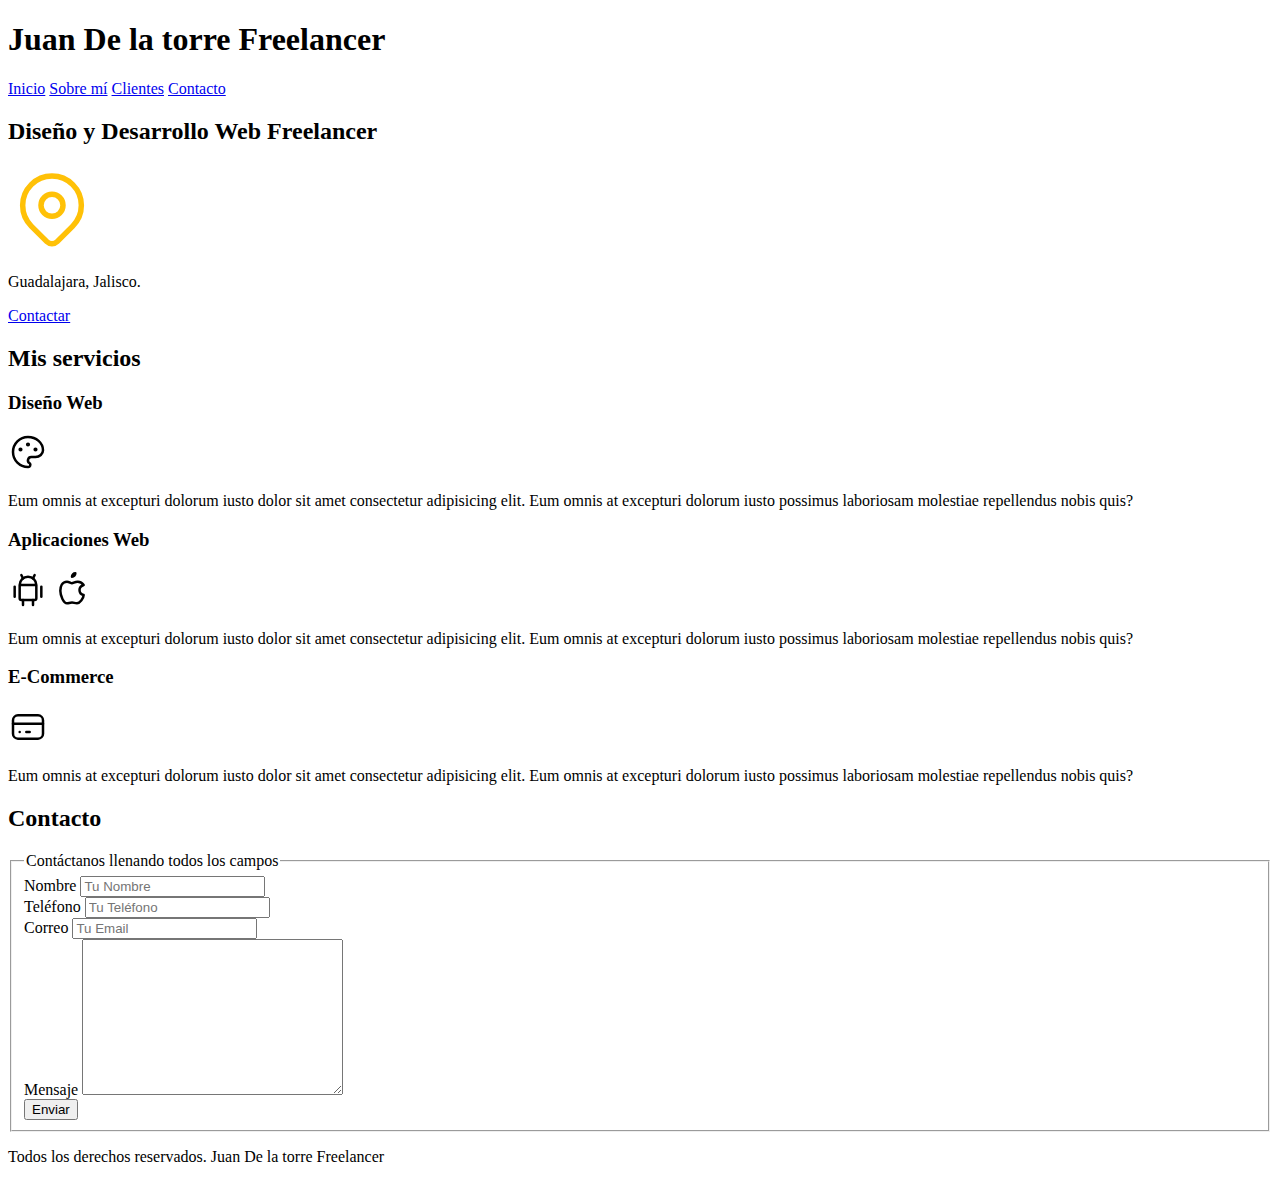
<file: freelancer_inicio/index.html>
<!DOCTYPE html>
<html lang="es">
<head>
  <meta charset="UTF-8">
  <meta http-equiv="X-UA-Compatible" content="IE=edge">
  <meta name="viewport" content="width=device-width, initial-scale=1.0">
  <title>Diseñador Freelancer</title>
</head>
<body>
  <header>
    <h1>Juan De la torre Freelancer</h1>
  </header>

  <nav>
    <a href="#">Inicio</a>
    <a href="#">Sobre mí</a>
    <a href="#">Clientes</a>
    <a href="#">Contacto</a>
  </nav>
  
  <section>
    <h2>Diseño y Desarrollo Web Freelancer</h2>
    <svg xmlns="http://www.w3.org/2000/svg" class="icon icon-tabler icon-tabler-map-pin" width="88" height="88" viewBox="0 0 24 24" stroke-width="1.5" stroke="#FFC107" fill="none" stroke-linecap="round" stroke-linejoin="round">
      <path stroke="none" d="M0 0h24v24H0z" fill="none"/>
      <circle cx="12" cy="11" r="3" />
      <path d="M17.657 16.657l-4.243 4.243a2 2 0 0 1 -2.827 0l-4.244 -4.243a8 8 0 1 1 11.314 0z" />
    </svg>
    <p>Guadalajara, Jalisco.</p>
    <a href="#">Contactar</a>
  </section>

  <main>
    <h2>Mis servicios</h2>

    <section>
      <h3>Diseño Web</h3>
      <svg xmlns="http://www.w3.org/2000/svg" class="icon icon-tabler icon-tabler-palette" width="40" height="40" viewBox="0 0 24 24" stroke-width="1.5" stroke="#000000" fill="none" stroke-linecap="round" stroke-linejoin="round">
        <path stroke="none" d="M0 0h24v24H0z" fill="none"/>
        <path d="M12 21a9 9 0 1 1 0 -18a9 8 0 0 1 9 8a4.5 4 0 0 1 -4.5 4h-2.5a2 2 0 0 0 -1 3.75a1.3 1.3 0 0 1 -1 2.25" />
        <circle cx="7.5" cy="10.5" r=".5" fill="currentColor" />
        <circle cx="12" cy="7.5" r=".5" fill="currentColor" />
        <circle cx="16.5" cy="10.5" r=".5" fill="currentColor" />
      </svg>
      <p>Eum omnis at excepturi dolorum iusto dolor sit amet consectetur adipisicing elit. Eum omnis at excepturi dolorum iusto possimus laboriosam molestiae repellendus nobis quis?</p>
    </section>
    <section>
      <h3>Aplicaciones Web</h3>
      <svg xmlns="http://www.w3.org/2000/svg" class="icon icon-tabler icon-tabler-brand-android" width="40" height="40" viewBox="0 0 24 24" stroke-width="1.5" stroke="#000000" fill="none" stroke-linecap="round" stroke-linejoin="round">
        <path stroke="none" d="M0 0h24v24H0z" fill="none"/>
        <line x1="4" y1="10" x2="4" y2="16" />
        <line x1="20" y1="10" x2="20" y2="16" />
        <path d="M7 9h10v8a1 1 0 0 1 -1 1h-8a1 1 0 0 1 -1 -1v-8a5 5 0 0 1 10 0" />
        <line x1="8" y1="3" x2="9" y2="5" />
        <line x1="16" y1="3" x2="15" y2="5" />
        <line x1="9" y1="18" x2="9" y2="21" />
        <line x1="15" y1="18" x2="15" y2="21" />
      </svg>
      <svg xmlns="http://www.w3.org/2000/svg" class="icon icon-tabler icon-tabler-brand-apple" width="40" height="40" viewBox="0 0 24 24" stroke-width="1.5" stroke="#000000" fill="none" stroke-linecap="round" stroke-linejoin="round">
        <path stroke="none" d="M0 0h24v24H0z" fill="none"/>
        <path d="M9 7c-3 0 -4 3 -4 5.5c0 3 2 7.5 4 7.5c1.088 -.046 1.679 -.5 3 -.5c1.312 0 1.5 .5 3 .5s4 -3 4 -5c-.028 -.01 -2.472 -.403 -2.5 -3c-.019 -2.17 2.416 -2.954 2.5 -3c-1.023 -1.492 -2.951 -1.963 -3.5 -2c-1.433 -.111 -2.83 1 -3.5 1c-.68 0 -1.9 -1 -3 -1z" />
        <path d="M12 4a2 2 0 0 0 2 -2a2 2 0 0 0 -2 2" />
      </svg>
      <p>Eum omnis at excepturi dolorum iusto dolor sit amet consectetur adipisicing elit. Eum omnis at excepturi dolorum iusto possimus laboriosam molestiae repellendus nobis quis?</p>
    </section><section>
      <h3>E-Commerce</h3>
      <svg xmlns="http://www.w3.org/2000/svg" class="icon icon-tabler icon-tabler-credit-card" width="40" height="40" viewBox="0 0 24 24" stroke-width="1.5" stroke="#000000" fill="none" stroke-linecap="round" stroke-linejoin="round">
        <path stroke="none" d="M0 0h24v24H0z" fill="none"/>
        <rect x="3" y="5" width="18" height="14" rx="3" />
        <line x1="3" y1="10" x2="21" y2="10" />
        <line x1="7" y1="15" x2="7.01" y2="15" />
        <line x1="11" y1="15" x2="13" y2="15" />
      </svg>
      <p>Eum omnis at excepturi dolorum iusto dolor sit amet consectetur adipisicing elit. Eum omnis at excepturi dolorum iusto possimus laboriosam molestiae repellendus nobis quis?</p>
    </section>
  </main>

  <section>
    <h2>Contacto</h2>

    <form>
       <fieldset>
         <legend>Contáctanos llenando todos los campos</legend>

         <div>
          <label for="name">Nombre</label>
          <input type="text" id="name" placeholder="Tu Nombre"> 
         </div>

         <div>
          <label for="phone">Teléfono</label>
          <input type="tel" id="phone" placeholder="Tu Teléfono"> 
         </div>

         <div>
          <label for="email">Correo</label>
          <input type="text" id="email" placeholder="Tu Email"> 
         </div>
         <div>
          <label for="mensaje">Mensaje</label>
          <textarea name="mensaje" id="mensaje" cols="30" rows="10"></textarea> 
         </div>
         <div>
          <input type="submit" value="Enviar"> 
         </div>
       </fieldset>
    </form>
  </section>

  <footer>
    <p>Todos los derechos reservados. Juan De la torre Freelancer</p>
  </footer>
</body>
</html>
</file>
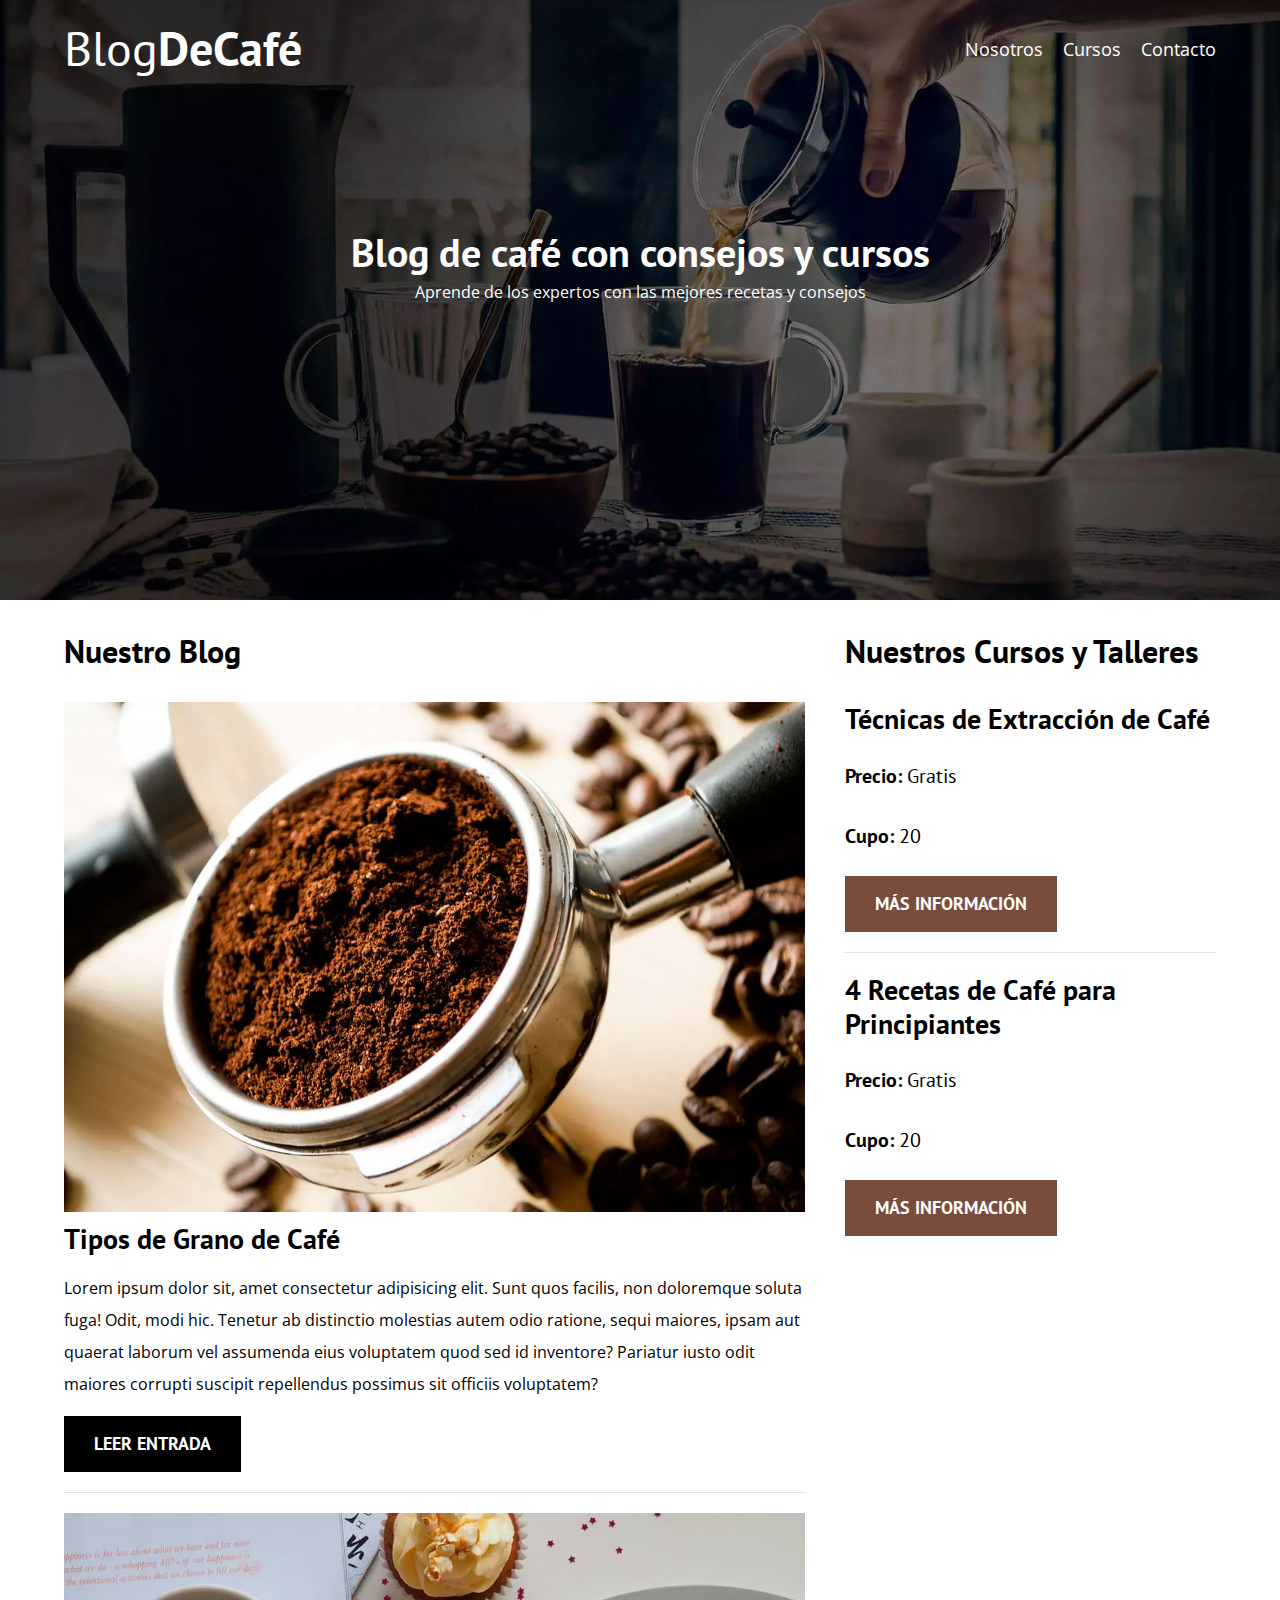
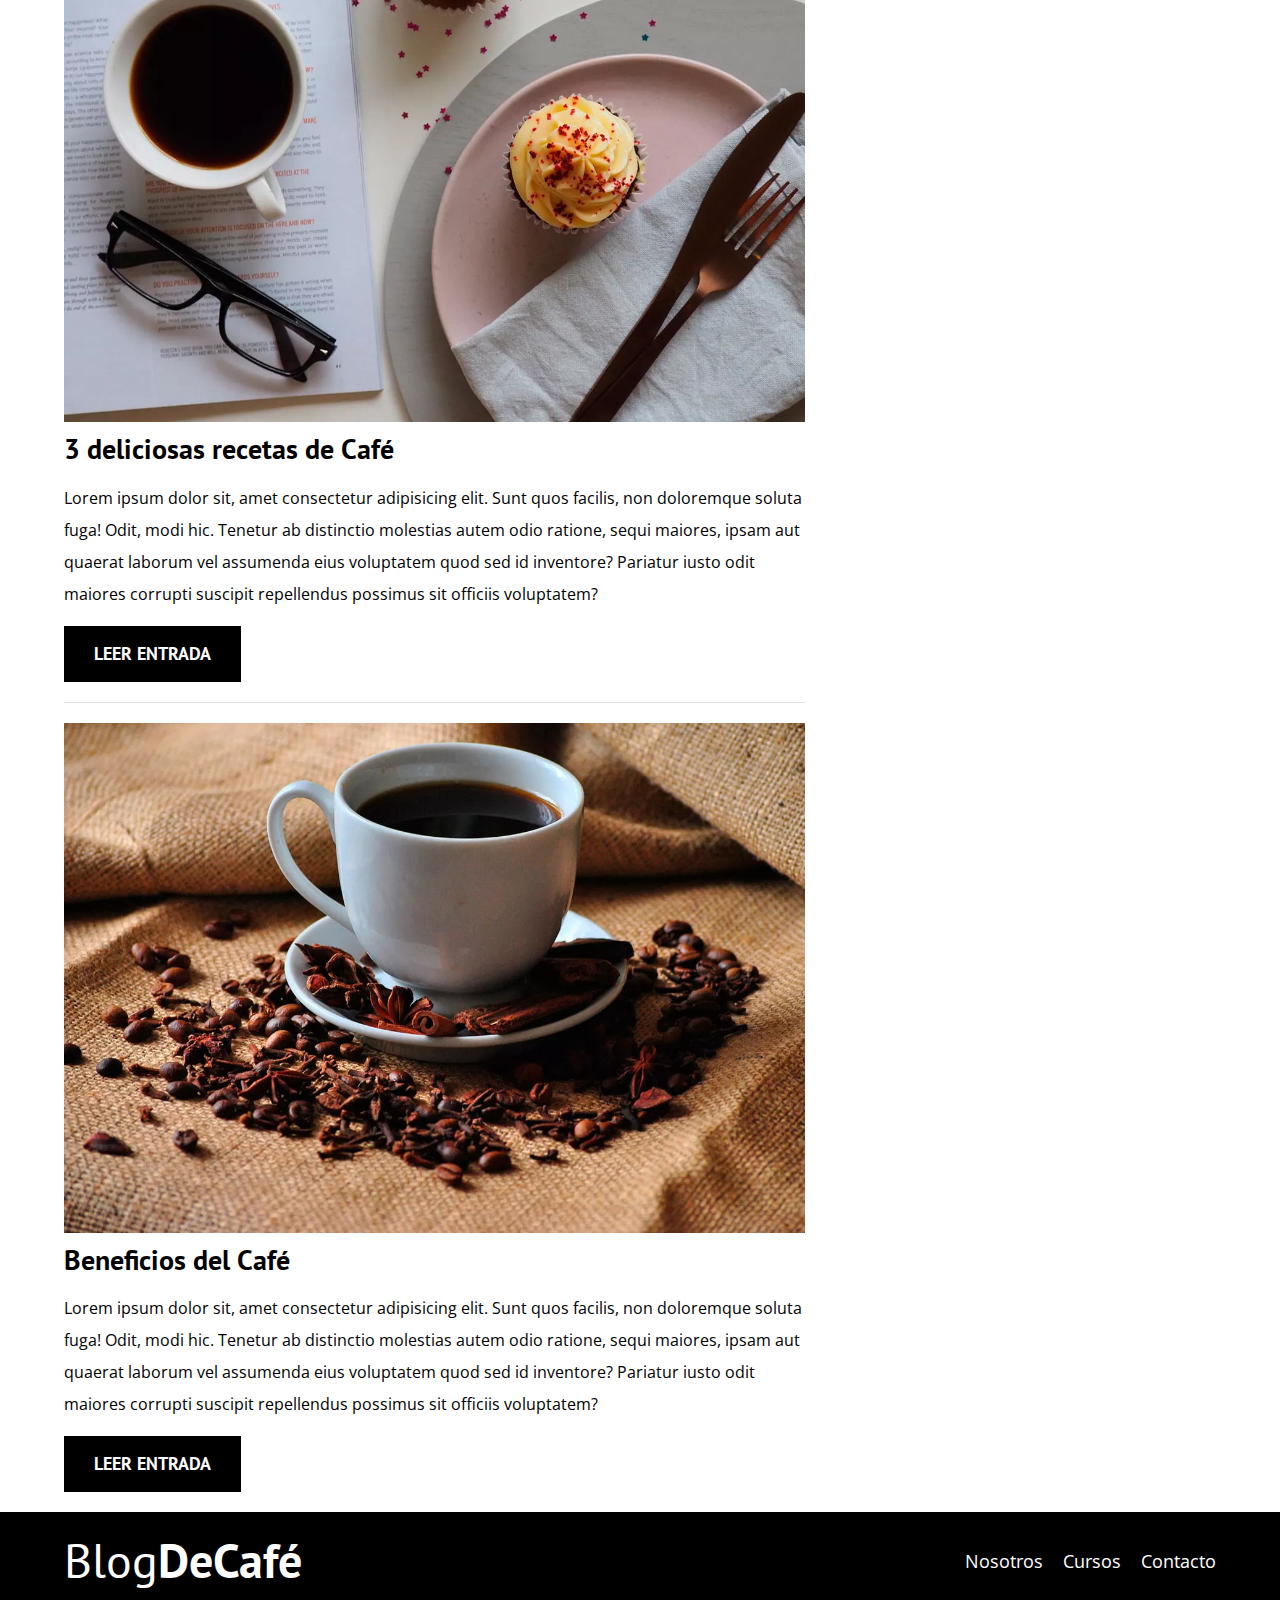
<file: project-blogdecafe/index.html>
<!DOCTYPE html>
<html lang="en">
<head>
  <meta charset="UTF-8">
  <meta http-equiv="X-UA-Compatible" content="IE=edge">
  <meta name="viewport" content="width=device-width, initial-scale=1.0">
  <title>BlogDeCafé</title>
  <!-- prefetch -->
  <link rel="prefetch" href="cursos.html" as="document">

  <link rel="preconnect" href="https://fonts.googleapis.com">
  <link rel="preconnect" href="https://fonts.gstatic.com" crossorigin>
  <link href="https://fonts.googleapis.com/css2?family=Open+Sans&family=PT+Sans:wght@400;700&display=swap" rel="stylesheet">

  <!-- preload -->
  <link rel="preload" href="css/normalize.css" us="style">
  <link rel="stylesheet" href="css/normalize.css">
  <!-- preload -->
  <link rel="preload" href="css/styles.css" us="style">
  <link rel="stylesheet" href="css/styles.css">

</head>
<body>

  <header class="header">

    <div class="contenedor">
      <div class="barra">
        <a class="logo" href="index.html">
          <h1 class="logo__nombre no-margin centrar-texto">Blog<span class="logo__bold">DeCafé</span></h1>
        </a> <!-- end logo -->

        <nav class="navegacion">
          <a href="nosotros.html" class="navegacion__enlace">Nosotros</a>
          <a href="cursos.html" class="navegacion__enlace">Cursos</a>
          <a href="contacto.html" class="navegacion__enlace">Contacto</a>
        </nav>
      </div>
    </div>

    <div class="header__texto">
      <h2 class="no-margin">Blog de café con consejos y cursos</h2>
      <p class="no-margin">Aprende de los expertos con las mejores recetas y consejos</p>
    </div>
  </header>

  <div class="contenedor contenido-principal">
    <main class="blog">
      <h3>Nuestro Blog</h3>

      <article class="entrada">
        <div class="entrada__imagen">
          <picture>
            <source loading="lazy" srcset="img/blog1.webp" type="image/webp"> <!-- Op 1 -->
            <img loading="lazy" src="img/blog1.jpg" alt="imagen blog"> <!-- en caso que la Op 1 no se soporte se cargará esta -->
          </picture>
        </div>

        <div class="entrada__contenido">
          <h4 class="no-margin">Tipos de Grano de Café</h4>
          <p>Lorem ipsum dolor sit, amet consectetur adipisicing elit. Sunt quos facilis, non doloremque soluta fuga! Odit, modi hic. Tenetur ab distinctio molestias autem odio ratione, sequi maiores, ipsam aut quaerat laborum vel assumenda eius voluptatem quod sed id inventore? Pariatur iusto odit maiores corrupti suscipit repellendus possimus sit officiis voluptatem?</p>
          <a class="boton boton--primario" href="entrada.html">Leer Entrada</a>
        </div>
      </article>

      <article class="entrada">
        <div class="entrada__imagen">
          <picture>
            <source loading="lazy" srcset="img/blog2.webp" type="image/webp"> <!-- Op 1 -->
            <img loading="lazy" src="img/blog2.jpg" alt="imagen blog"> <!-- en caso que la Op 1 no se soporte se cargará esta -->
          </picture>
        </div>

        <div class="entrada__contenido">
          <h4 class="no-margin">3 deliciosas recetas de Café</h4>
          <p>Lorem ipsum dolor sit, amet consectetur adipisicing elit. Sunt quos facilis, non doloremque soluta fuga! Odit, modi hic. Tenetur ab distinctio molestias autem odio ratione, sequi maiores, ipsam aut quaerat laborum vel assumenda eius voluptatem quod sed id inventore? Pariatur iusto odit maiores corrupti suscipit repellendus possimus sit officiis voluptatem?</p>
          <a class="boton boton--primario" href="entrada.html">Leer Entrada</a>
        </div>
      </article>

      <article class="entrada">
        <div class="entrada__imagen">
          <picture>
            <source loading="lazy" srcset="img/blog3.webp" type="image/webp"> <!-- Op 1 -->
            <img loading="lazy" src="img/blog4.jpg" alt="imagen blog"> <!-- en caso que la Op 1 no se soporte se cargará esta -->
          </picture>
        </div>

        <div class="entrada__contenido">
          <h4 class="no-margin">Beneficios del Café</h4>
          <p>Lorem ipsum dolor sit, amet consectetur adipisicing elit. Sunt quos facilis, non doloremque soluta fuga! Odit, modi hic. Tenetur ab distinctio molestias autem odio ratione, sequi maiores, ipsam aut quaerat laborum vel assumenda eius voluptatem quod sed id inventore? Pariatur iusto odit maiores corrupti suscipit repellendus possimus sit officiis voluptatem?</p>
          <a class="boton boton--primario" href="entrada.html">Leer Entrada</a>
        </div>
      </article>
    </main>
    <aside class="sidebar">
      <h3>Nuestros Cursos y Talleres</h3>
      <ul class="cursos no-padding">
         <li class="widget-curso">
           <h4 class="no-margin">Técnicas de Extracción de Café</h4>
           <p class="widget-curso__label">Precio:
             <span class="widget-curso__info">Gratis</span>
           </p>
           <p class="widget-curso__label">Cupo:
            <span class="widget-curso__info">20</span>
          </p>
          <a class="boton boton--secundario" href="entrada.html">Más Información</a>
         </li>

         <li class="widget-curso">
          <h4 class="no-margin">4 Recetas de Café para Principiantes</h4>
          <p class="widget-curso__label">Precio:
            <span class="widget-curso__info">Gratis</span>
          </p>
          <p class="widget-curso__label">Cupo:
           <span class="widget-curso__info">20</span>
         </p>
         <a class="boton boton--secundario" href="entrada.html">Más Información</a>
        </li>
      </ul>
    </aside>
  </div>

  <footer class="footer">
    <div class="contenedor">
      <div class="barra">
        <a class="logo" href="index.html">
          <h1 class="logo__nombre no-margin centrar-texto">Blog<span class="logo__bold">DeCafé</span></h1>
        </a> <!-- end logo -->
  
        <nav class="navegacion">
          <a href="nosotros.html" class="navegacion__enlace">Nosotros</a>
          <a href="cursos.html" class="navegacion__enlace">Cursos</a>
          <a href="contacto.html" class="navegacion__enlace">Contacto</a>
        </nav>
      </div>
    </div>
  </footer>

  <!-- modernizr -->
  <script src="js/modernizr.js"></script>
</body> 
</html>
</file>
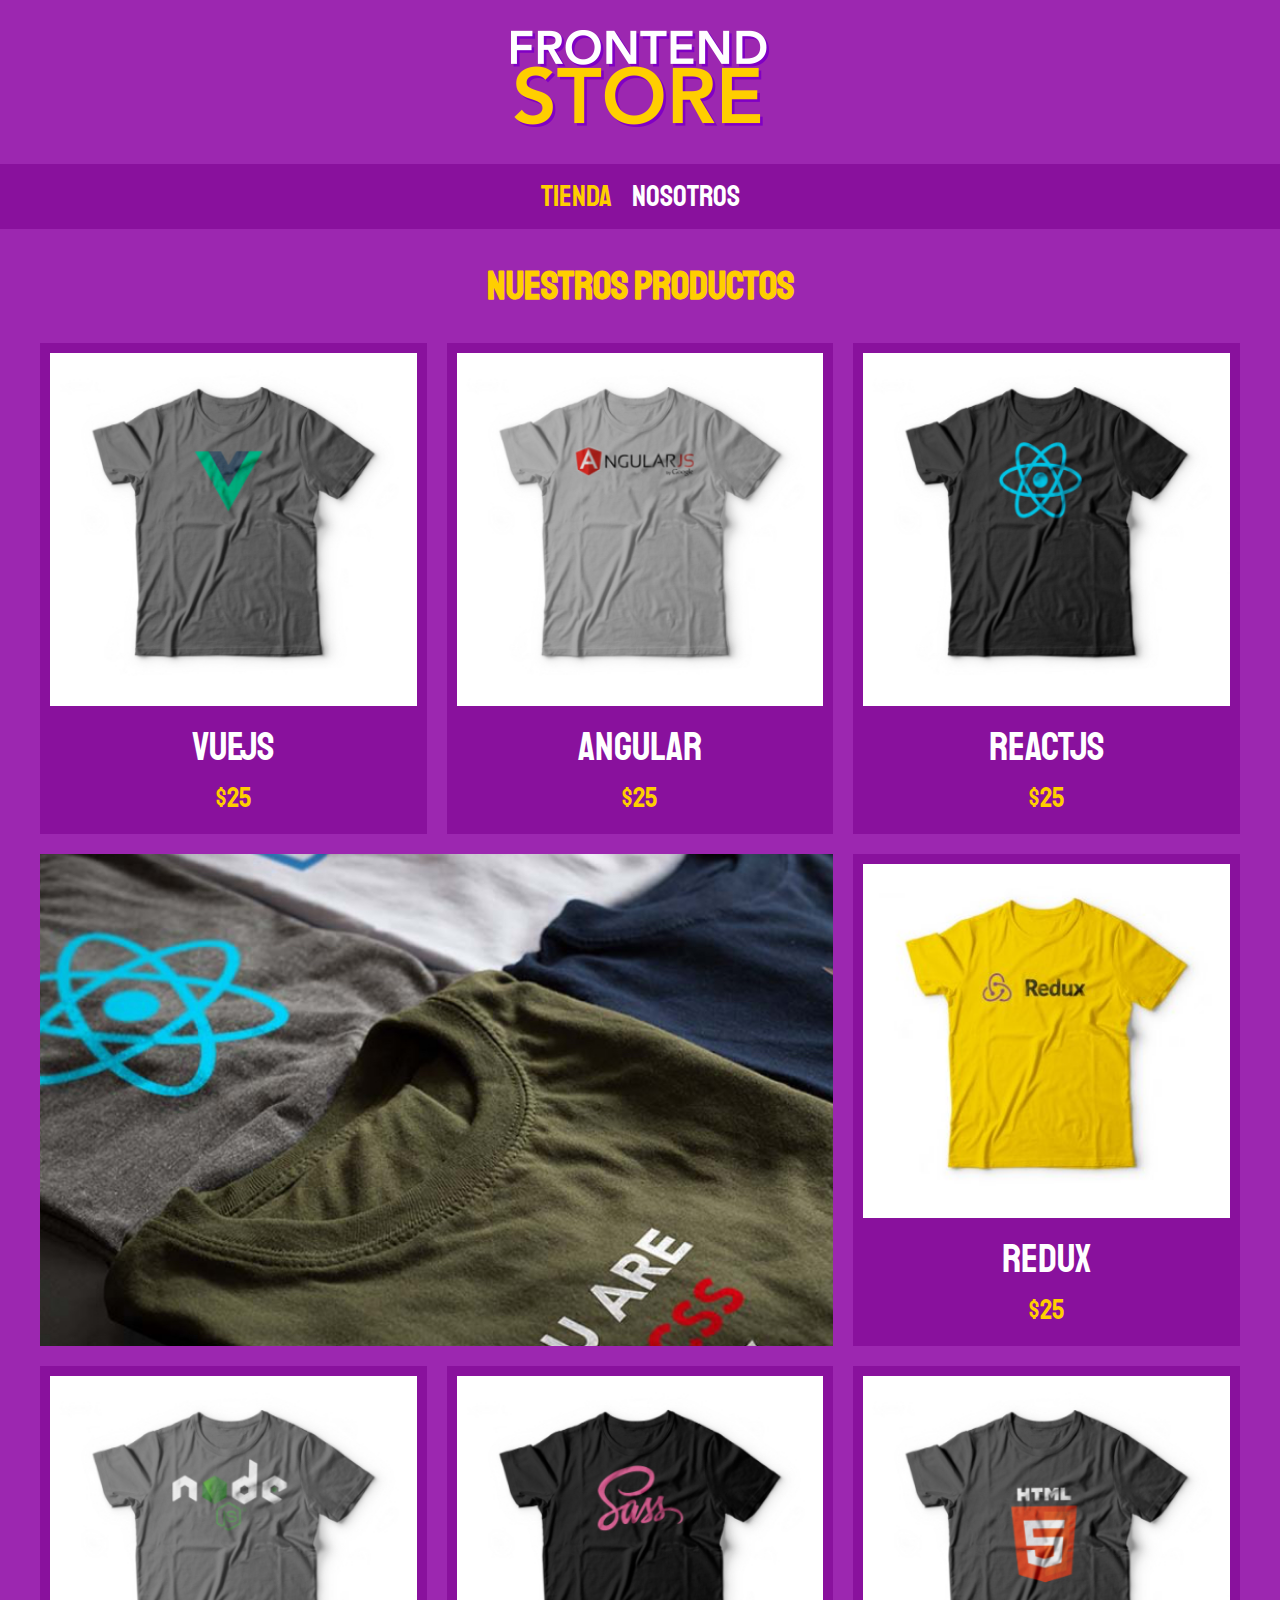
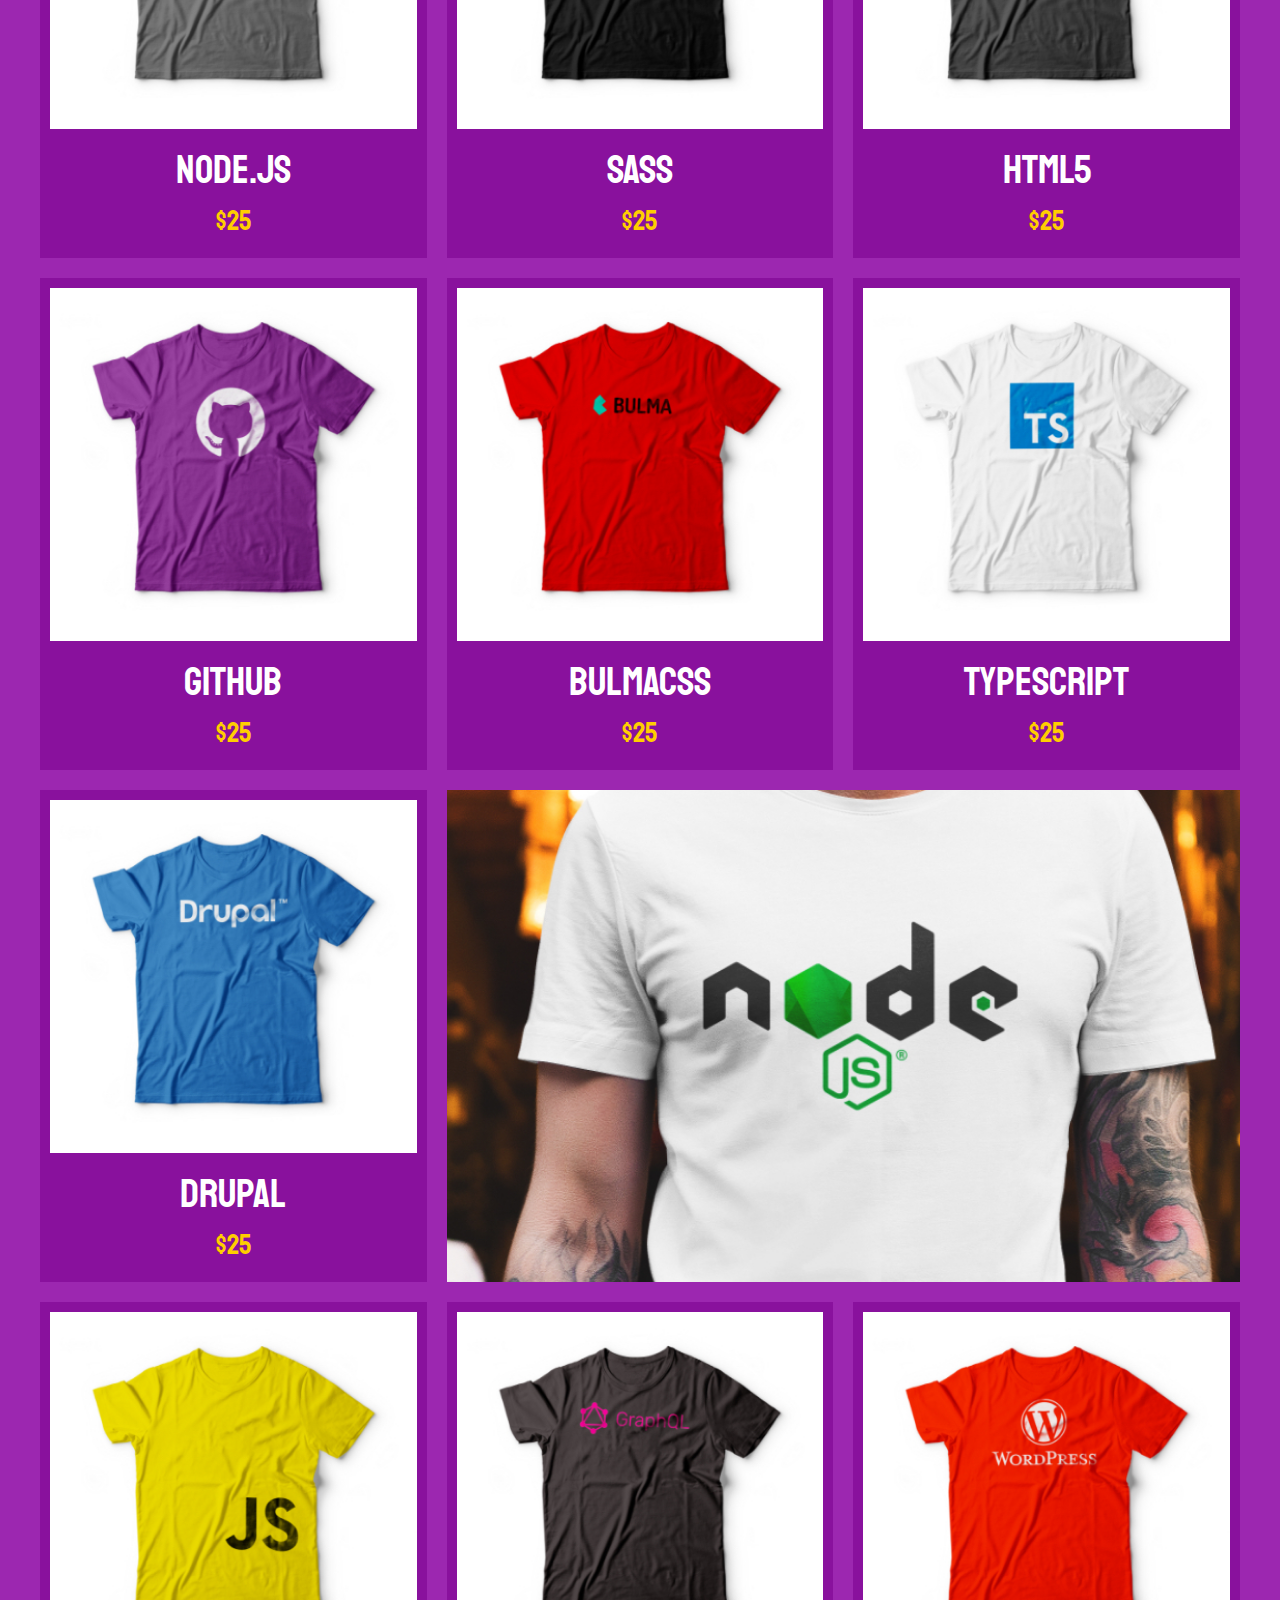
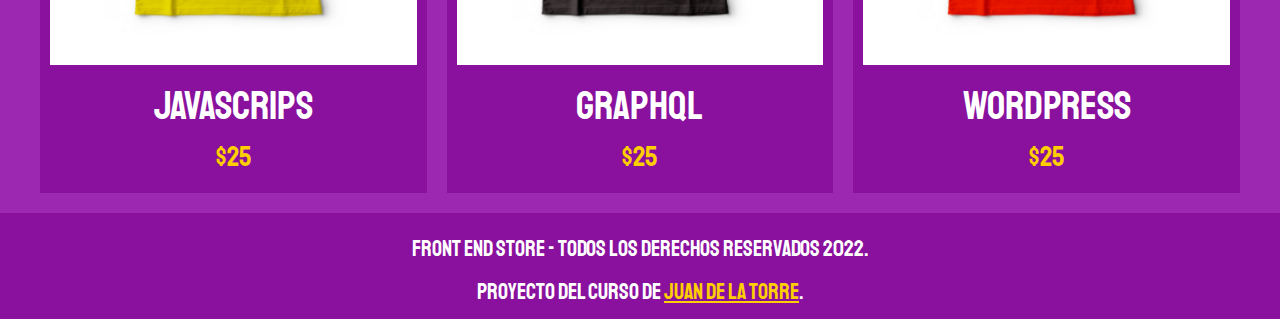
<file: project-FrontEndStore/index.html>
<!DOCTYPE html>
<html lang="en">
<head>
  <meta charset="UTF-8">
  <meta http-equiv="X-UA-Compatible" content="IE=edge">
  <meta name="viewport" content="width=device-width, initial-scale=1.0">
  <title>FrontEnd Store</title>
  <link rel="stylesheet" href="css/normalize.css">
  <link rel="preconnect" href="https://fonts.googleapis.com">
  <link rel="preconnect" href="https://fonts.gstatic.com" crossorigin>
  <link href="https://fonts.googleapis.com/css2?family=Staatliches&display=swap" rel="stylesheet">
  <link rel="stylesheet" href="css/style.css">

</head>
<body>
  <header class="header">
    <a href="index.html">
      <img class="header__logo" src="img/logo.png" alt="logo tipo de la tienda">
    </a>
  </header>
  
  <nav class="navegacion">
    <a class="navegacion__enlace navegacion__enlace--activo" href="index.html">Tienda</a>
    <a class="navegacion__enlace" href="nosotros.html">Nosotros</a>
  </nav>

  <main class="contenedor">
    <h1>Nuestros Productos</h1>

    <div class="grid">

      <div class="producto">
        <a href="producto.html">
          <img class="producto__imagen" src="img/1.jpg" alt="Imagen camisa">
          <div class="producto__informacion">
            <p class="producto__nombre">VueJS</p>
            <p class="producto__precio">$25</p>
          </div>
        </a>
      </div> <!-- producto -->

      <div class="producto">
        <a href="producto.html">
          <img class="producto__imagen" src="img/2.jpg" alt="Imagen camisa">
          <div class="producto__informacion">
            <p class="producto__nombre">Angular</p>
            <p class="producto__precio">$25</p>
          </div>
        </a>
      </div> <!-- producto -->

      <div class="producto">
        <a href="producto.html">
          <img class="producto__imagen" src="img/3.jpg" alt="Imagen camisa">
          <div class="producto__informacion">
            <p class="producto__nombre">ReactJS</p>
            <p class="producto__precio">$25</p>
          </div>
        </a>
      </div> <!-- producto -->

      <div class="producto">
        <a href="producto.html">
          <img class="producto__imagen" src="img/4.jpg" alt="Imagen camisa">
          <div class="producto__informacion">
            <p class="producto__nombre">Redux</p>
            <p class="producto__precio">$25</p>
          </div>
        </a>
      </div> <!-- producto -->


      <div class="producto">
        <a href="producto.html">
          <img class="producto__imagen" src="img/5.jpg" alt="Imagen camisa">
          <div class="producto__informacion">
            <p class="producto__nombre">Node.js</p>
            <p class="producto__precio">$25</p>
          </div>
        </a>
      </div> <!-- producto -->
      
      <div class="producto">
        <a href="producto.html">
          <img class="producto__imagen" src="img/6.jpg" alt="Imagen camisa">
          <div class="producto__informacion">
            <p class="producto__nombre">SASS</p>
            <p class="producto__precio">$25</p>
          </div>
        </a>
      </div> <!-- producto -->
      
      <div class="producto">
        <a href="producto.html">
          <img class="producto__imagen" src="img/7.jpg" alt="Imagen camisa">
          <div class="producto__informacion">
            <p class="producto__nombre">HTML5</p>
            <p class="producto__precio">$25</p>
          </div>
        </a>
      </div> <!-- producto -->
      
      <div class="producto">
        <a href="producto.html">
          <img class="producto__imagen" src="img/8.jpg" alt="Imagen camisa">
          <div class="producto__informacion">
            <p class="producto__nombre">Github</p>
            <p class="producto__precio">$25</p>
          </div>
        </a>
      </div> <!-- producto -->
      
      <div class="producto">
        <a href="producto.html">
          <img class="producto__imagen" src="img/9.jpg" alt="Imagen camisa">
          <div class="producto__informacion">
            <p class="producto__nombre">BulmaCSS</p>
            <p class="producto__precio">$25</p>
          </div>
        </a>
      </div> <!-- producto -->
      
      <div class="producto">
        <a href="producto.html">
          <img class="producto__imagen" src="img/10.jpg" alt="Imagen camisa">
          <div class="producto__informacion">
            <p class="producto__nombre">TypeScript</p>
            <p class="producto__precio">$25</p>
          </div>
        </a>
      </div> <!-- producto -->
      
      <div class="producto">
        <a href="producto.html">
          <img class="producto__imagen" src="img/11.jpg" alt="Imagen camisa">
          <div class="producto__informacion">
            <p class="producto__nombre">Drupal</p>
            <p class="producto__precio">$25</p>
          </div>
        </a>
      </div> <!-- producto -->
      
      <div class="producto">
        <a href="producto.html">
          <img class="producto__imagen" src="img/12.jpg" alt="Imagen camisa">
          <div class="producto__informacion">
            <p class="producto__nombre">Javascrips</p>
            <p class="producto__precio">$25</p>
          </div>
        </a>
      </div> <!-- producto -->
      
      <div class="producto">
        <a href="producto.html">
          <img class="producto__imagen" src="img/13.jpg" alt="Imagen camisa">
          <div class="producto__informacion">
            <p class="producto__nombre">GraphQL</p>
            <p class="producto__precio">$25</p>
          </div>
        </a>
      </div> <!-- producto -->
      
      <div class="producto">
        <a href="producto.html">
          <img class="producto__imagen" src="img/14.jpg" alt="Imagen camisa">
          <div class="producto__informacion">
            <p class="producto__nombre">WordPress</p>
            <p class="producto__precio">$25</p>
          </div>
        </a>
      </div> <!-- producto -->
      
      <div class="grafico grafico--camisas"></div>
      <div class="grafico grafico--node"></div>

    </div>
  </main>

  <footer class="footer">
    <p class="footer__texto">Front End Store - Todos los derechos reservados 2022.</p>
    <p class="footer__texto">Proyecto del curso de <a class="footer__enlace" href="https://www.udemy.com/course/desarrollo-web-completo-con-html5-css3-js-php-y-mysql" target="_blank">Juan De la torre</a>.</p>
  </footer>

</body>
</html>
</file>
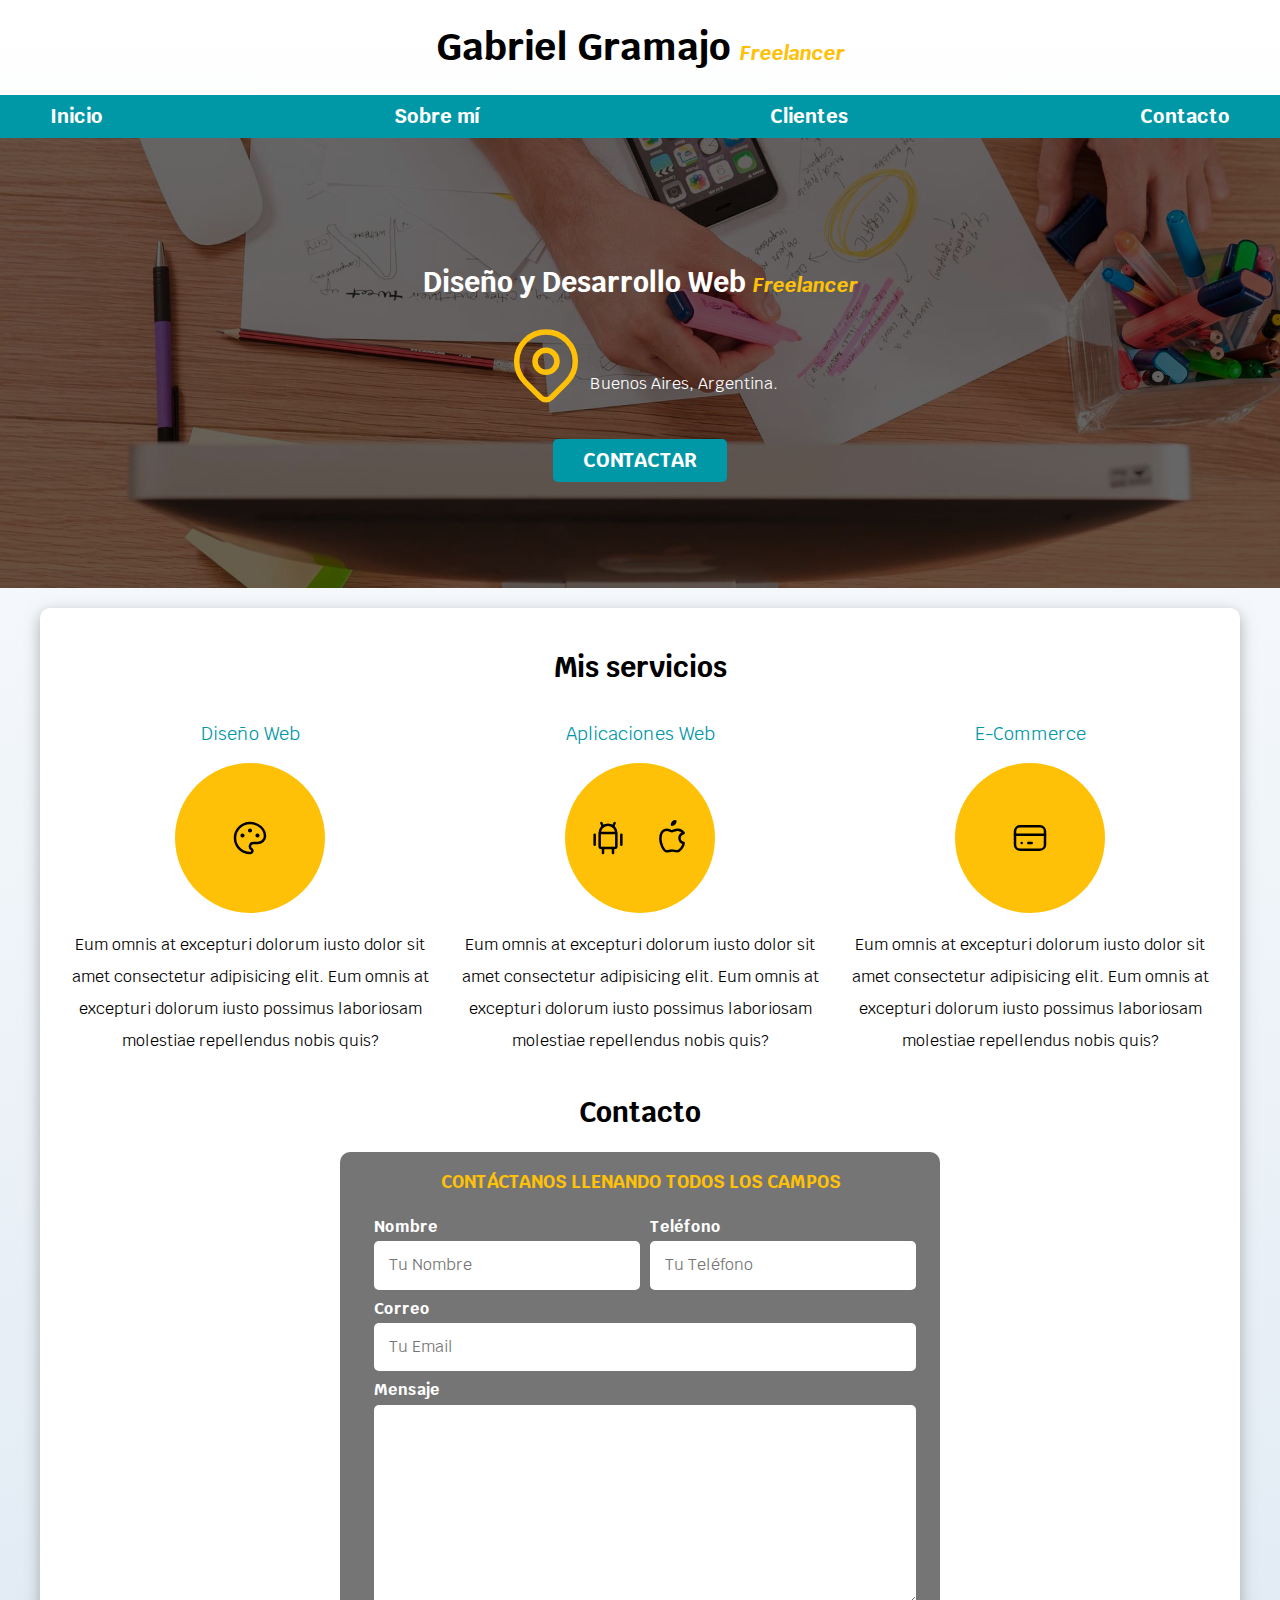
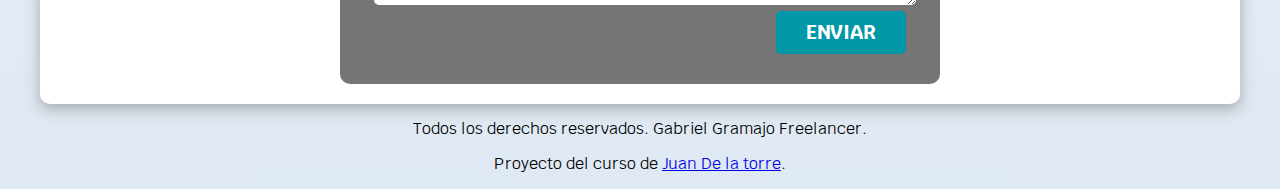
<file: web-freelancer/index.html>
<!DOCTYPE html>
<html lang="es">
<head>
  <meta charset="UTF-8">
  <meta http-equiv="X-UA-Compatible" content="IE=edge">
  <meta name="viewport" content="width=device-width, initial-scale=1.0">
  <title>Diseñador Freelancer</title>
  <link rel="stylesheet" href="css/normalize.css">
  <link rel="preconnect" href="https://fonts.googleapis.com">
  <link rel="preconnect" href="https://fonts.gstatic.com" crossorigin>
  <link href="https://fonts.googleapis.com/css2?family=Krub:wght@400;700&display=swap" rel="stylesheet">
  <link rel="preload" href="css/style.css" as="style">
  <link rel="stylesheet" href="css/style.css">
</head>
<body>
  <header>
    <h1 class="titulo">Gabriel Gramajo <span>Freelancer</span></h1>
  </header>

  <div class="nav-bg">
    <nav class="navegacion-principal contenedor">
      <a href="#">Inicio</a>
      <a href="#">Sobre mí</a>
      <a href="#">Clientes</a>
      <a href="#">Contacto</a>
    </nav>
  </div>
  
  <section class="hero">
    <div class="contenido-hero">
      <h2 class="titulo">Diseño y Desarrollo Web <span>Freelancer</span></h2>
      <div class="ubicacion">
        <svg xmlns="http://www.w3.org/2000/svg" class="icon icon-tabler icon-tabler-map-pin" width="88" height="88" viewBox="0 0 24 24" stroke-width="1.5" stroke="#FFC107" fill="none" stroke-linecap="round" stroke-linejoin="round">
          <path stroke="none" d="M0 0h24v24H0z" fill="none"/>
          <circle cx="12" cy="11" r="3" />
          <path d="M17.657 16.657l-4.243 4.243a2 2 0 0 1 -2.827 0l-4.244 -4.243a8 8 0 1 1 11.314 0z" />
        </svg>
        <p>Buenos Aires, Argentina.</p>
      </div>
      <a class="boton" href="#">Contactar</a>
    </div>
  </section>

  <main class="contenedor box-shadow">
    <h2>Mis servicios</h2>
    <div class="servicios">
      <section class="servicio">
        <h3>Diseño Web</h3>
        <div class="iconos">
          <svg xmlns="http://www.w3.org/2000/svg" class="icon icon-tabler icon-tabler-palette" width="40" height="40" viewBox="0 0 24 24" stroke-width="1.5" stroke="#000000" fill="none" stroke-linecap="round" stroke-linejoin="round">
            <path stroke="none" d="M0 0h24v24H0z" fill="none"/>
            <path d="M12 21a9 9 0 1 1 0 -18a9 8 0 0 1 9 8a4.5 4 0 0 1 -4.5 4h-2.5a2 2 0 0 0 -1 3.75a1.3 1.3 0 0 1 -1 2.25" />
            <circle cx="7.5" cy="10.5" r=".5" fill="currentColor" />
            <circle cx="12" cy="7.5" r=".5" fill="currentColor" />
            <circle cx="16.5" cy="10.5" r=".5" fill="currentColor" />
          </svg>
        </div>

        <p>Eum omnis at excepturi dolorum iusto dolor sit amet consectetur adipisicing elit. Eum omnis at excepturi dolorum iusto possimus laboriosam molestiae repellendus nobis quis?</p>
      </section>
      <section class="servicio">
        <h3>Aplicaciones Web</h3>
        <div class="iconos">
          <svg xmlns="http://www.w3.org/2000/svg" class="icon icon-tabler icon-tabler-brand-android" width="40" height="40" viewBox="0 0 24 24" stroke-width="1.5" stroke="#000000" fill="none" stroke-linecap="round" stroke-linejoin="round">
            <path stroke="none" d="M0 0h24v24H0z" fill="none"/>
            <line x1="4" y1="10" x2="4" y2="16" />
            <line x1="20" y1="10" x2="20" y2="16" />
            <path d="M7 9h10v8a1 1 0 0 1 -1 1h-8a1 1 0 0 1 -1 -1v-8a5 5 0 0 1 10 0" />
            <line x1="8" y1="3" x2="9" y2="5" />
            <line x1="16" y1="3" x2="15" y2="5" />
            <line x1="9" y1="18" x2="9" y2="21" />
            <line x1="15" y1="18" x2="15" y2="21" />
          </svg>
          <svg xmlns="http://www.w3.org/2000/svg" class="icon icon-tabler icon-tabler-brand-apple" width="40" height="40" viewBox="0 0 24 24" stroke-width="1.5" stroke="#000000" fill="none" stroke-linecap="round" stroke-linejoin="round">
            <path stroke="none" d="M0 0h24v24H0z" fill="none"/>
            <path d="M9 7c-3 0 -4 3 -4 5.5c0 3 2 7.5 4 7.5c1.088 -.046 1.679 -.5 3 -.5c1.312 0 1.5 .5 3 .5s4 -3 4 -5c-.028 -.01 -2.472 -.403 -2.5 -3c-.019 -2.17 2.416 -2.954 2.5 -3c-1.023 -1.492 -2.951 -1.963 -3.5 -2c-1.433 -.111 -2.83 1 -3.5 1c-.68 0 -1.9 -1 -3 -1z" />
            <path d="M12 4a2 2 0 0 0 2 -2a2 2 0 0 0 -2 2" />
          </svg>
        </div>
      
        <p>Eum omnis at excepturi dolorum iusto dolor sit amet consectetur adipisicing elit. Eum omnis at excepturi dolorum iusto possimus laboriosam molestiae repellendus nobis quis?</p>
      </section>
      <section class="servicio">
        <h3>E-Commerce</h3>
        <div class="iconos">
          <svg xmlns="http://www.w3.org/2000/svg" class="icon icon-tabler icon-tabler-credit-card" width="40" height="40" viewBox="0 0 24 24" stroke-width="1.5" stroke="#000000" fill="none" stroke-linecap="round" stroke-linejoin="round">
            <path stroke="none" d="M0 0h24v24H0z" fill="none"/>
            <rect x="3" y="5" width="18" height="14" rx="3" />
            <line x1="3" y1="10" x2="21" y2="10" />
            <line x1="7" y1="15" x2="7.01" y2="15" />
            <line x1="11" y1="15" x2="13" y2="15" />
          </svg>
        </div>
        
        <p>Eum omnis at excepturi dolorum iusto dolor sit amet consectetur adipisicing elit. Eum omnis at excepturi dolorum iusto possimus laboriosam molestiae repellendus nobis quis?</p>
      </section>
    </div>

    <section>
      <h2>Contacto</h2>

      <form class="formulario">
        <fieldset>
          <legend>Contáctanos llenando todos los campos</legend>
          <div class="contenedor-campos">
            <div class="campo">
              <label for="name">Nombre</label>
              <input class="input-text" type="text" id="name" placeholder="Tu Nombre"> 
            </div>
  
            <div class="campo">
              <label for="phone">Teléfono</label>
              <input class="input-text" type="tel" id="phone" placeholder="Tu Teléfono"> 
            </div>
  
            <div class="campo">
              <label for="email">Correo</label>
              <input class="input-text" type="text" id="email" placeholder="Tu Email"> 
            </div>
            <div class="campo">
              <label for="mensaje">Mensaje</label>
              <textarea class="input-text" name="mensaje" id="mensaje" cols="30" rows="10"></textarea> 
            </div>
          </div> <!-- .contenedor-campos -->

          <div class="alinear-derecha flex">
            <input class="boton w-sm-100" type="submit" value="Enviar"> 
          </div>
        </fieldset>
      </form>
    </section>
  </main>

  <footer class="footer">
    <p>Todos los derechos reservados. Gabriel Gramajo Freelancer.</p>
    <p>Proyecto del curso de <a href="https://www.udemy.com/course/desarrollo-web-completo-con-html5-css3-js-php-y-mysql" target="_blank">Juan De la torre</a>.</p>
  </footer>
</body>
</html>
</file>
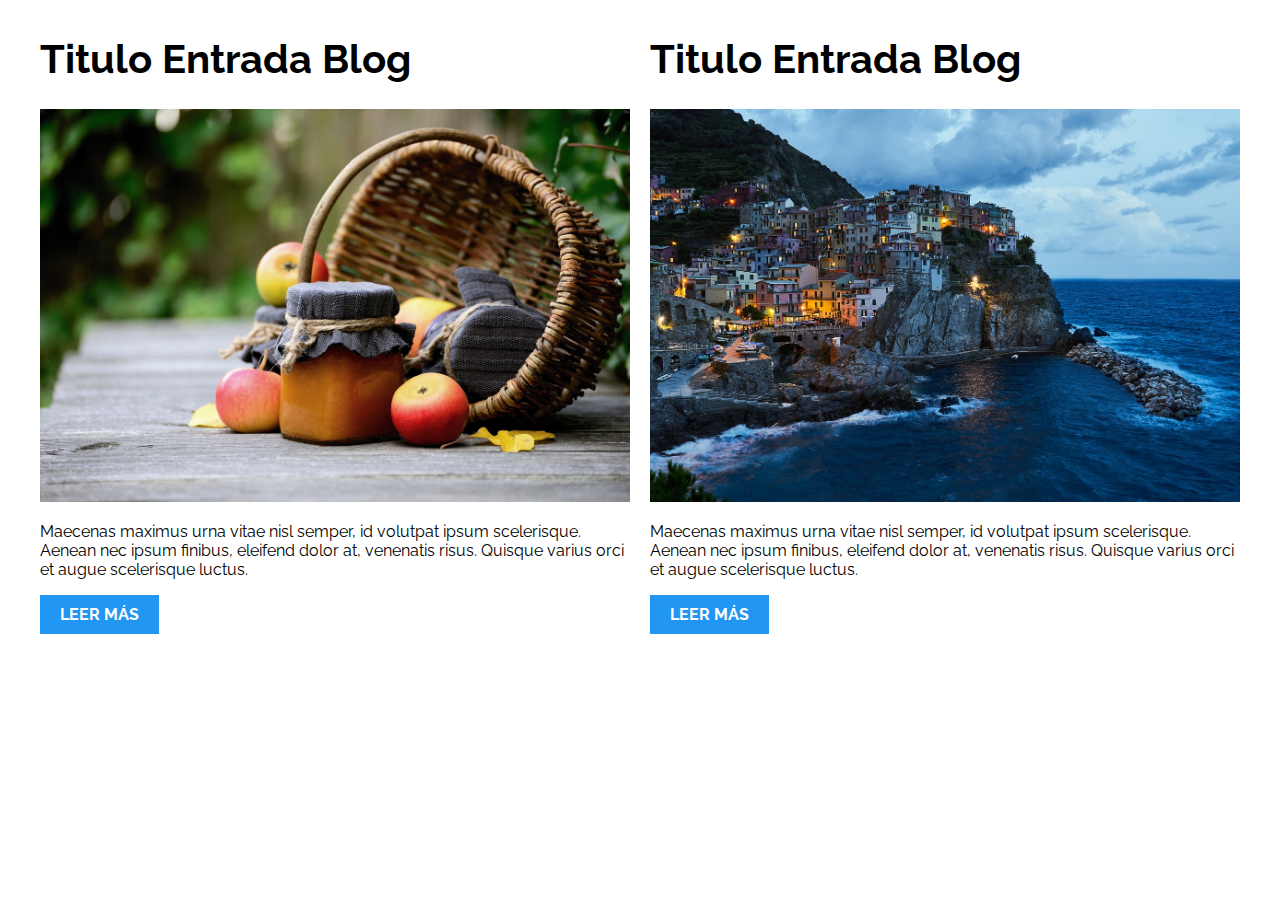
<file: design-patterns/01-2columnas_iguales_css_grid/index.html>
<!DOCTYPE html>
<html>

<head>
    <meta charset="utf-8">
    <title>Patrones Responsive Web Design - 2 Columnas</title>
    <link rel="stylesheet" href="https://necolas.github.io/normalize.css/8.0.1/normalize.css">
    <link href="https://fonts.googleapis.com/css?family=Raleway:400,700,900" rel="stylesheet">
    <link rel="stylesheet" href="css/styles.css">
    <meta name="viewport" content="width=device-width, initial-scale=1">
</head>

<body>

    <div class="contenedor dos-columnas">
        <article class="entrada-blog">
            <h1>Titulo Entrada Blog</h1>
            <img src="img/imagen1.jpg">
            <p>Maecenas maximus urna vitae nisl semper, id volutpat ipsum scelerisque. Aenean nec ipsum finibus, eleifend dolor at, venenatis risus. Quisque varius orci et augue scelerisque luctus.</p>
            <a href="#">Leer más</a>
        </article>
        <article class="entrada-blog">
            <h1>Titulo Entrada Blog</h1>
            <img src="img/imagen2.jpg">
            <p>Maecenas maximus urna vitae nisl semper, id volutpat ipsum scelerisque. Aenean nec ipsum finibus, eleifend dolor at, venenatis risus. Quisque varius orci et augue scelerisque luctus.</p>
            <a href="#">Leer más</a>
        </article>
    </div>

</body>

</html>
</file>
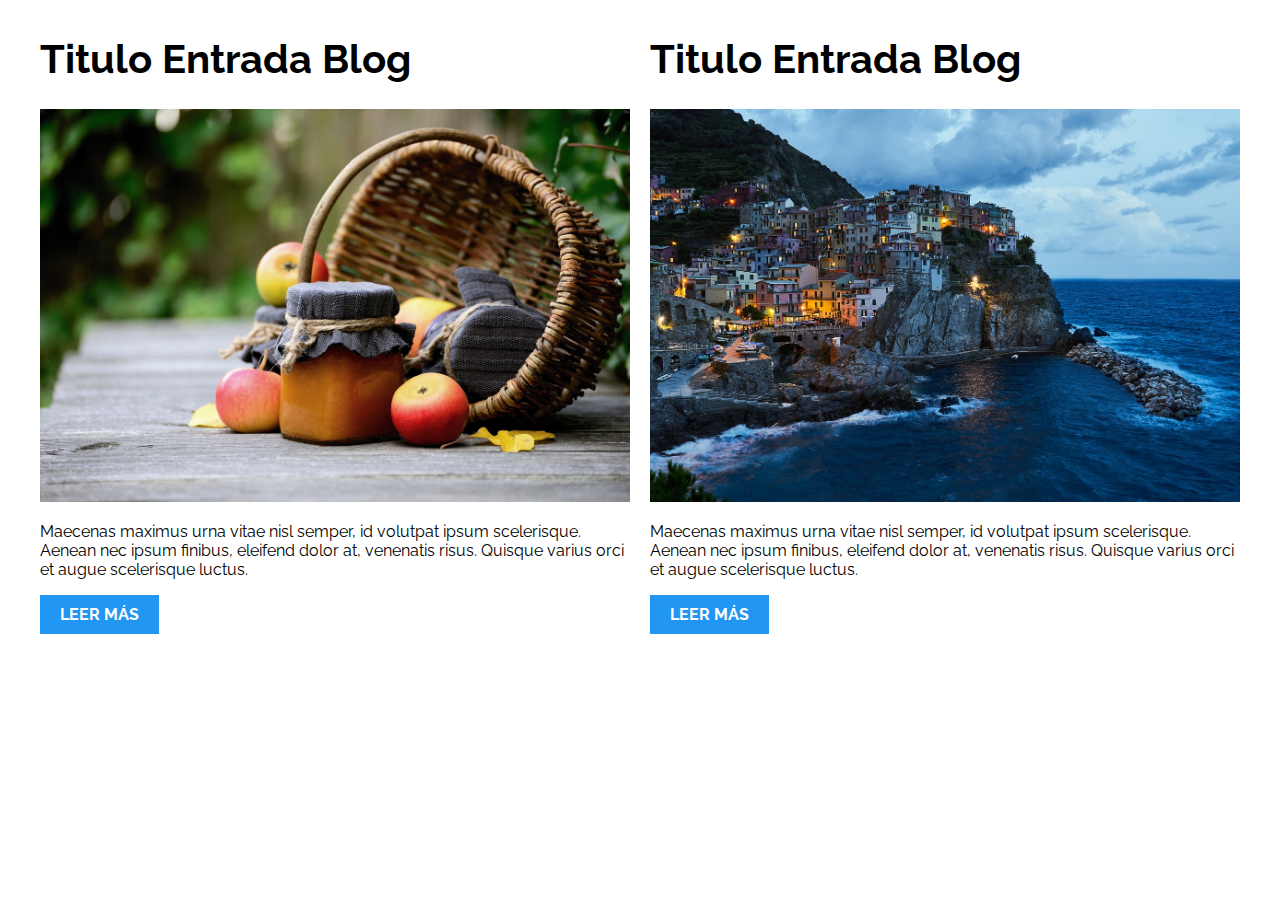
<file: design-patterns/02-2columnas_iguales_flexbox/index.html>
<!DOCTYPE html>
<html>

<head>
    <meta charset="utf-8">
    <title>Patrones Responsive Web Design - 2 Columnas</title>
    <link rel="stylesheet" href="https://necolas.github.io/normalize.css/8.0.1/normalize.css">
    <link href="https://fonts.googleapis.com/css?family=Raleway:400,700,900" rel="stylesheet">
    <link rel="stylesheet" href="css/styles.css">
    <meta name="viewport" content="width=device-width, initial-scale=1">
</head>

<body>
    <div class="contenedor dos-columnas">
        <article class="entrada-blog">
            <h1>Titulo Entrada Blog</h1>
            <img src="img/imagen1.jpg">
            <p>Maecenas maximus urna vitae nisl semper, id volutpat ipsum scelerisque. Aenean nec ipsum finibus, eleifend dolor at, venenatis risus. Quisque varius orci et augue scelerisque luctus.</p>
            <a href="#">Leer más</a>
        </article>
        <article class="entrada-blog">
            <h1>Titulo Entrada Blog</h1>
            <img src="img/imagen2.jpg">
            <p>Maecenas maximus urna vitae nisl semper, id volutpat ipsum scelerisque. Aenean nec ipsum finibus, eleifend dolor at, venenatis risus. Quisque varius orci et augue scelerisque luctus.</p>
            <a href="#">Leer más</a>
        </article>
    </div>

</body>

</html>
</file>
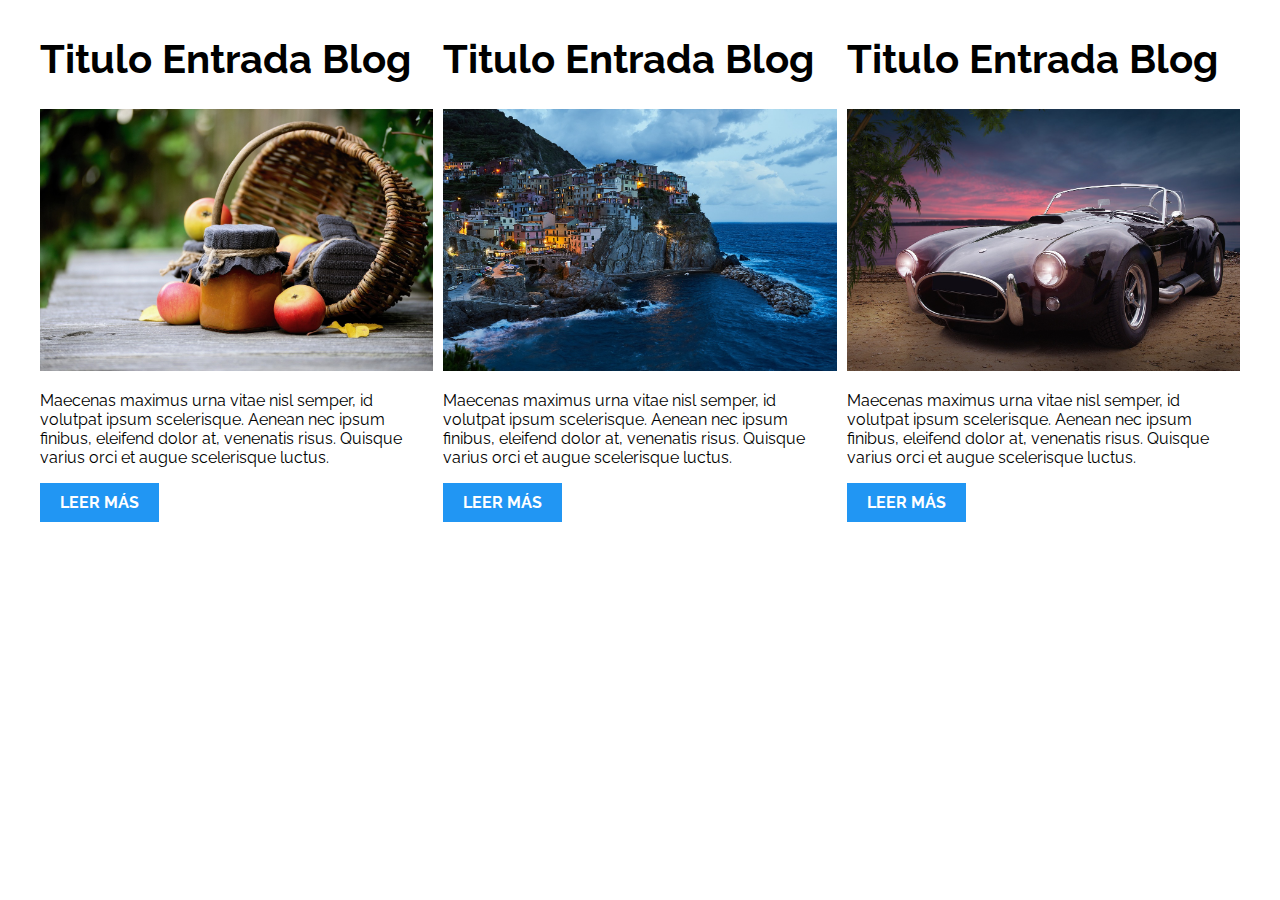
<file: design-patterns/03-3columnas_iguales_css_grid/index.html>
<!DOCTYPE html>
<html>

<head>
    <meta charset="utf-8">
    <title>Patrones Responsive Web Design - 3 Columnas Iguales</title>
    <link rel="stylesheet" href="https://necolas.github.io/normalize.css/8.0.1/normalize.css">
    <link href="https://fonts.googleapis.com/css?family=Raleway:400,700,900" rel="stylesheet">
    <link rel="stylesheet" href="css/styles.css">
    <meta name="viewport" content="width=device-width, initial-scale=1">
</head>

<body>

    <div class="contenedor tres-columnas">
        <article class="entrada-blog">
            <h1>Titulo Entrada Blog</h1>
            <img src="img/imagen1.jpg">
            <p>Maecenas maximus urna vitae nisl semper, id volutpat ipsum scelerisque. Aenean nec ipsum finibus, eleifend dolor at, venenatis risus. Quisque varius orci et augue scelerisque luctus.</p>
            <a href="#">Leer más</a>
        </article>

        <article class="entrada-blog">
            <h1>Titulo Entrada Blog</h1>
            <img src="img/imagen2.jpg">

            <p>Maecenas maximus urna vitae nisl semper, id volutpat ipsum scelerisque. Aenean nec ipsum finibus, eleifend dolor at, venenatis risus. Quisque varius orci et augue scelerisque luctus.</p>
            <a href="#">Leer más</a>
        </article>

        <article class="entrada-blog">
            <h1>Titulo Entrada Blog</h1>
            <img src="img/imagen3.jpg">

            <p>Maecenas maximus urna vitae nisl semper, id volutpat ipsum scelerisque. Aenean nec ipsum finibus, eleifend dolor at, venenatis risus. Quisque varius orci et augue scelerisque luctus.</p>
            <a href="#">Leer más</a>
        </article>
    </div>

</body>

</html>
</file>
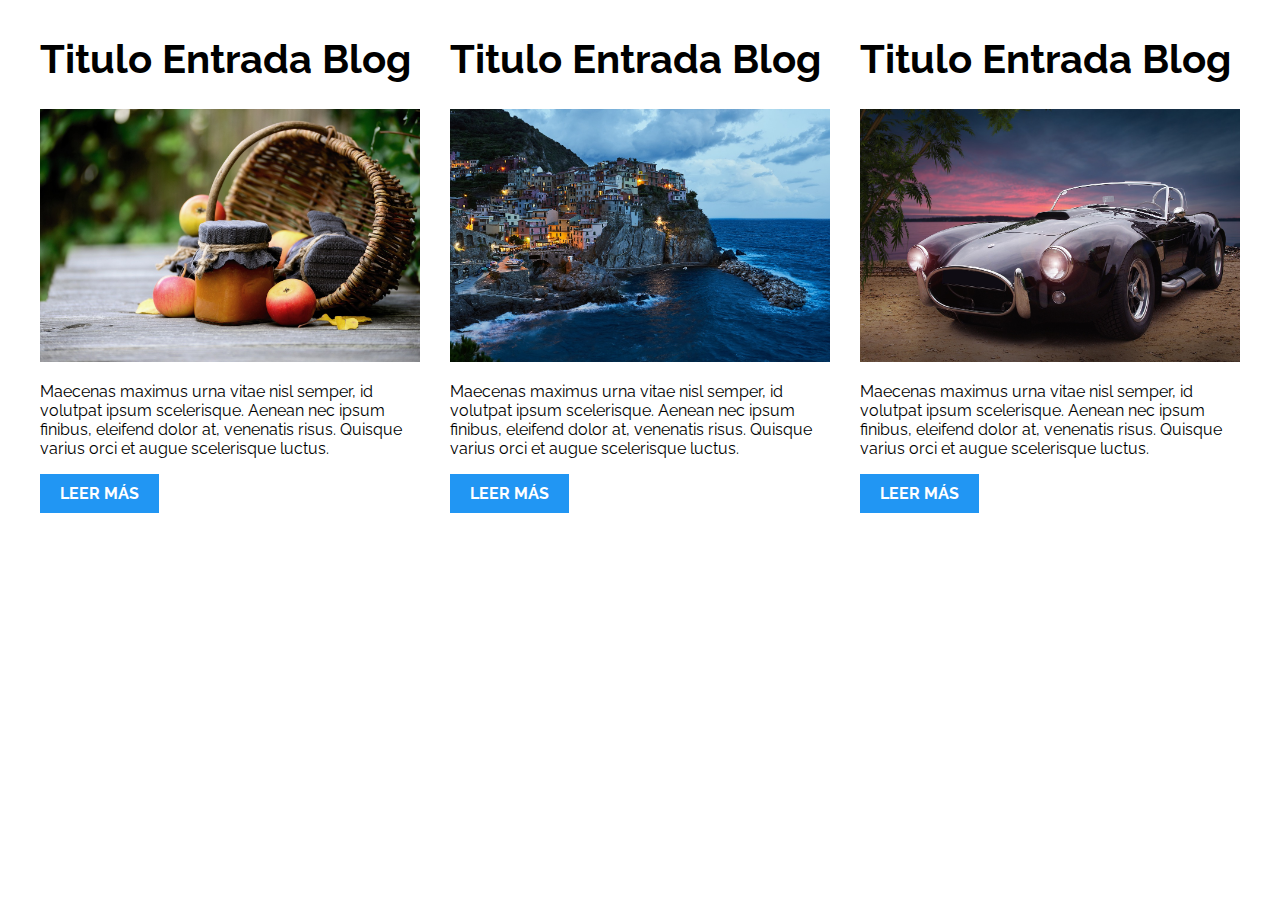
<file: design-patterns/04-3columnas_iguales_flexbox/index.html>
<!DOCTYPE html>
<html>

<head>
    <meta charset="utf-8">
    <title>Patrones Responsive Web Design - 3 Columnas Iguales</title>
    <link rel="stylesheet" href="https://necolas.github.io/normalize.css/8.0.1/normalize.css">
    <link href="https://fonts.googleapis.com/css?family=Raleway:400,700,900" rel="stylesheet">
    <link rel="stylesheet" href="css/styles.css">
    <meta name="viewport" content="width=device-width, initial-scale=1">
</head>

<body>

    <div class="contenedor tres-columnas">
        <article class="entrada-blog">
            <h1>Titulo Entrada Blog</h1>
            <img src="img/imagen1.jpg">
            <p>Maecenas maximus urna vitae nisl semper, id volutpat ipsum scelerisque. Aenean nec ipsum finibus, eleifend dolor at, venenatis risus. Quisque varius orci et augue scelerisque luctus.</p>
            <a href="#">Leer más</a>
        </article>

        <article class="entrada-blog">
            <h1>Titulo Entrada Blog</h1>
            <img src="img/imagen2.jpg">

            <p>Maecenas maximus urna vitae nisl semper, id volutpat ipsum scelerisque. Aenean nec ipsum finibus, eleifend dolor at, venenatis risus. Quisque varius orci et augue scelerisque luctus.</p>
            <a href="#">Leer más</a>
        </article>

        <article class="entrada-blog">
            <h1>Titulo Entrada Blog</h1>
            <img src="img/imagen3.jpg">

            <p>Maecenas maximus urna vitae nisl semper, id volutpat ipsum scelerisque. Aenean nec ipsum finibus, eleifend dolor at, venenatis risus. Quisque varius orci et augue scelerisque luctus.</p>
            <a href="#">Leer más</a>
        </article>
    </div>
</body>

</html>
</file>
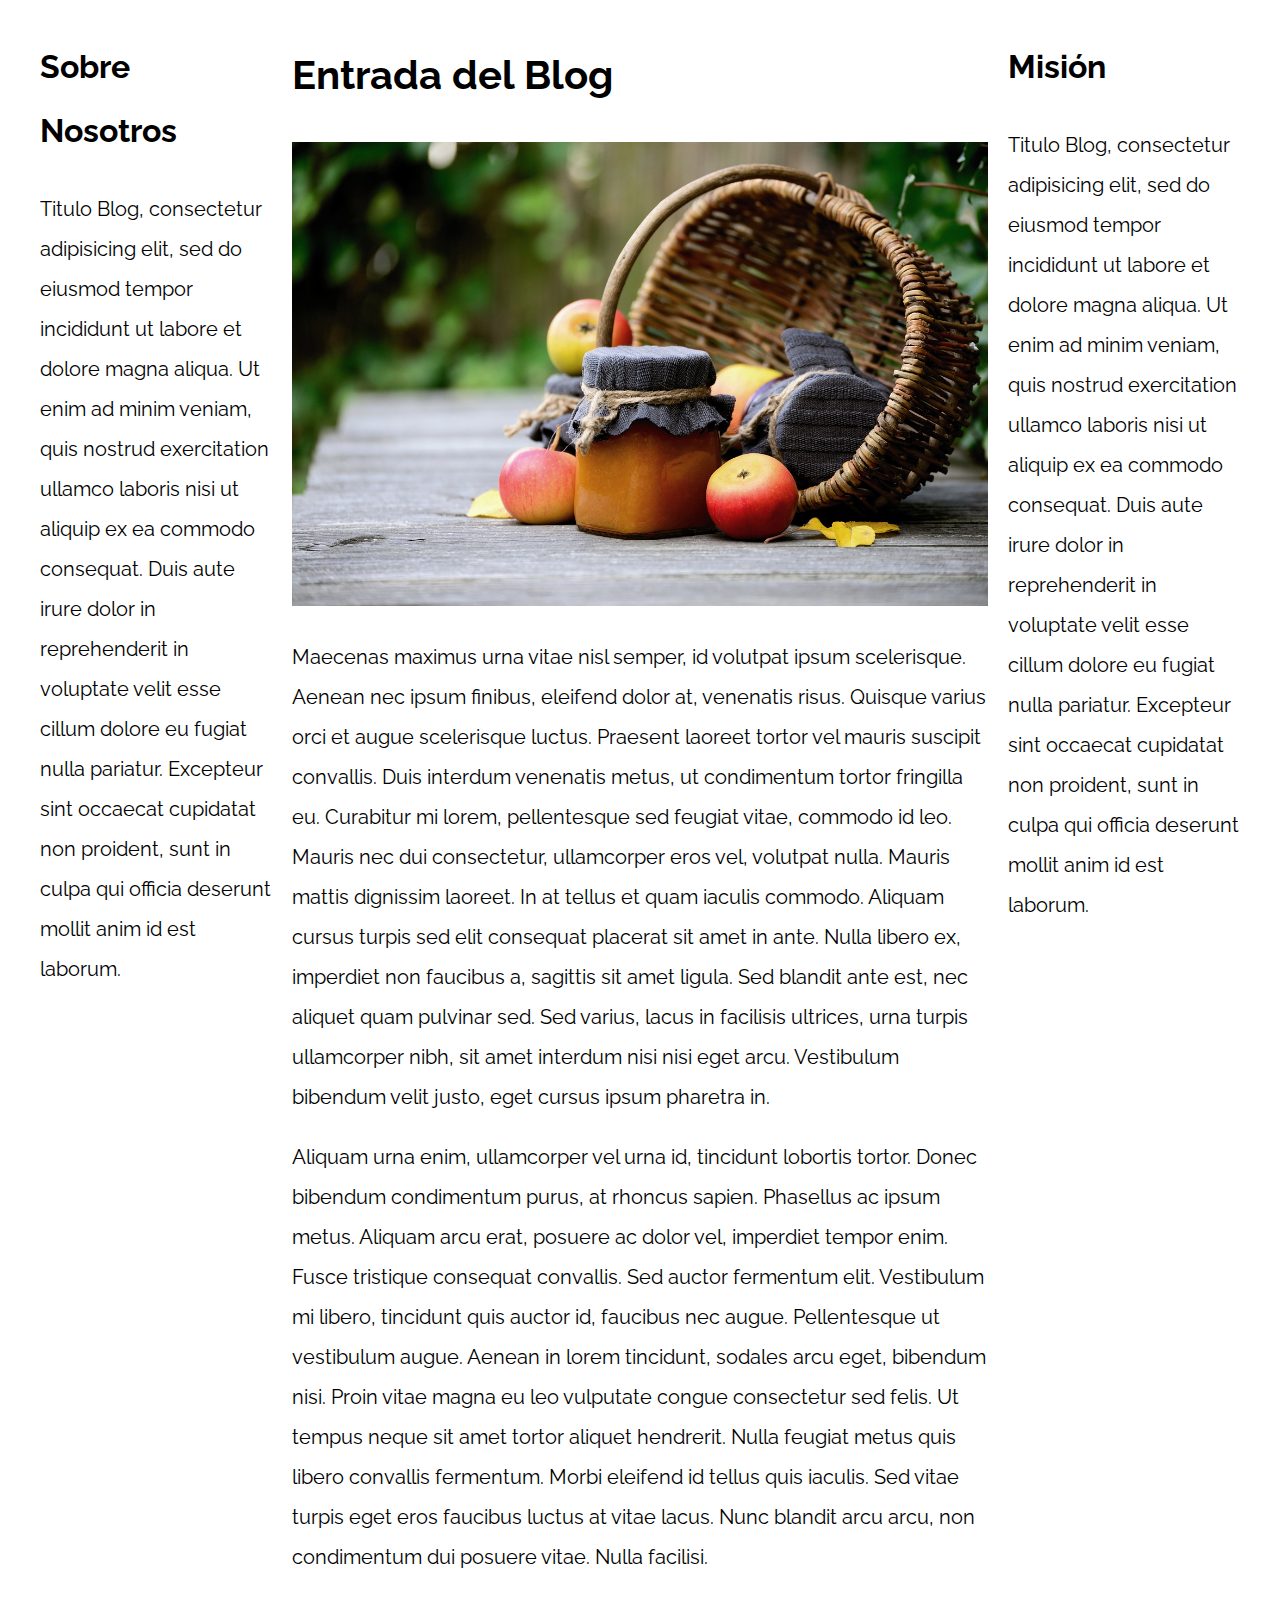
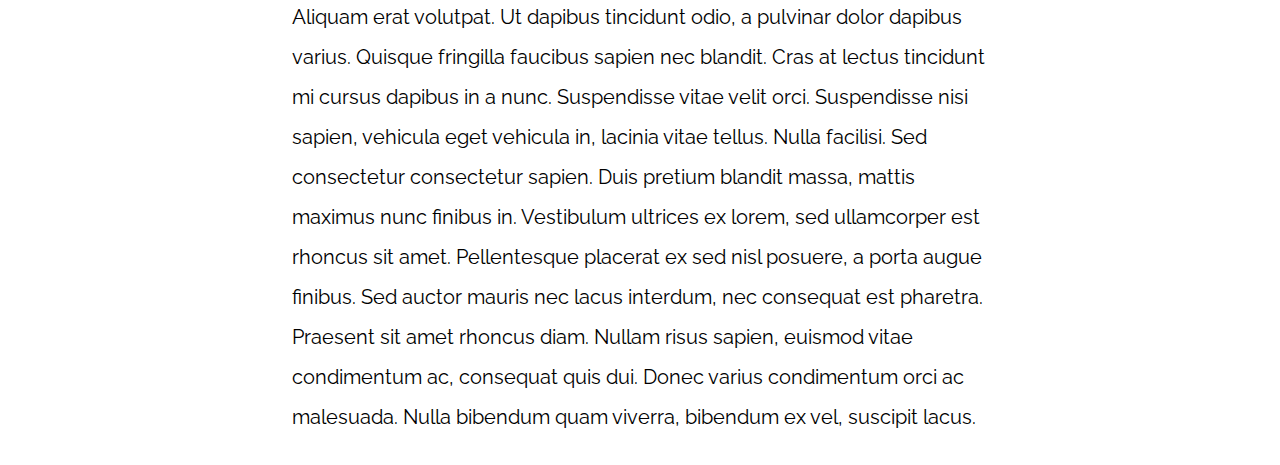
<file: design-patterns/05-3columnas_css_grid/index.html>
<!DOCTYPE html>
<html>

<head>
    <meta charset="utf-8">
    <title>Patrones Responsive Web Design</title>
    <link rel="stylesheet" href="https://necolas.github.io/normalize.css/8.0.1/normalize.css">
    <link href="https://fonts.googleapis.com/css?family=Raleway:400,700,900" rel="stylesheet">
    <link rel="stylesheet" href="css/styles.css">
    <meta name="viewport" content="width=device-width, initial-scale=1">
</head>

<body>

    <div class="contenedor contenedor-grid">
        <main class="contenido-principal">
            <article>
                <h1>Entrada del Blog</h1>
                <img src="img/imagen1.jpg">

                <p>Maecenas maximus urna vitae nisl semper, id volutpat ipsum scelerisque. Aenean nec ipsum finibus, eleifend dolor at, venenatis risus. Quisque varius orci et augue scelerisque luctus. Praesent laoreet tortor vel mauris suscipit convallis.
                    Duis interdum venenatis metus, ut condimentum tortor fringilla eu. Curabitur mi lorem, pellentesque sed feugiat vitae, commodo id leo. Mauris nec dui consectetur, ullamcorper eros vel, volutpat nulla. Mauris mattis dignissim laoreet.
                    In at tellus et quam iaculis commodo. Aliquam cursus turpis sed elit consequat placerat sit amet in ante. Nulla libero ex, imperdiet non faucibus a, sagittis sit amet ligula. Sed blandit ante est, nec aliquet quam pulvinar sed. Sed
                    varius, lacus in facilisis ultrices, urna turpis ullamcorper nibh, sit amet interdum nisi nisi eget arcu. Vestibulum bibendum velit justo, eget cursus ipsum pharetra in.</p>

                <p>Aliquam urna enim, ullamcorper vel urna id, tincidunt lobortis tortor. Donec bibendum condimentum purus, at rhoncus sapien. Phasellus ac ipsum metus. Aliquam arcu erat, posuere ac dolor vel, imperdiet tempor enim. Fusce tristique consequat
                    convallis. Sed auctor fermentum elit. Vestibulum mi libero, tincidunt quis auctor id, faucibus nec augue. Pellentesque ut vestibulum augue. Aenean in lorem tincidunt, sodales arcu eget, bibendum nisi. Proin vitae magna eu leo vulputate
                    congue consectetur sed felis. Ut tempus neque sit amet tortor aliquet hendrerit. Nulla feugiat metus quis libero convallis fermentum. Morbi eleifend id tellus quis iaculis. Sed vitae turpis eget eros faucibus luctus at vitae lacus.
                    Nunc blandit arcu arcu, non condimentum dui posuere vitae. Nulla facilisi.</p>

                <p>Aliquam erat volutpat. Ut dapibus tincidunt odio, a pulvinar dolor dapibus varius. Quisque fringilla faucibus sapien nec blandit. Cras at lectus tincidunt mi cursus dapibus in a nunc. Suspendisse vitae velit orci. Suspendisse nisi sapien,
                    vehicula eget vehicula in, lacinia vitae tellus. Nulla facilisi. Sed consectetur consectetur sapien. Duis pretium blandit massa, mattis maximus nunc finibus in. Vestibulum ultrices ex lorem, sed ullamcorper est rhoncus sit amet. Pellentesque
                    placerat ex sed nisl posuere, a porta augue finibus. Sed auctor mauris nec lacus interdum, nec consequat est pharetra. Praesent sit amet rhoncus diam. Nullam risus sapien, euismod vitae condimentum ac, consequat quis dui. Donec varius
                    condimentum orci ac malesuada. Nulla bibendum quam viverra, bibendum ex vel, suscipit lacus.</p>

            </article>
        </main>

        <aside class="sidebar-1">
            <h2>Sobre Nosotros</h2>
            <p>Titulo Blog, consectetur adipisicing elit, sed do eiusmod tempor incididunt ut labore et dolore magna aliqua. Ut enim ad minim veniam, quis nostrud exercitation ullamco laboris nisi ut aliquip ex ea commodo consequat. Duis aute irure dolor
                in reprehenderit in voluptate velit esse cillum dolore eu fugiat nulla pariatur. Excepteur sint occaecat cupidatat non proident, sunt in culpa qui officia deserunt mollit anim id est laborum.</p>
        </aside>
        <aside class="sidebar-2">
            <h2>Misión</h2>
            <p>Titulo Blog, consectetur adipisicing elit, sed do eiusmod tempor incididunt ut labore et dolore magna aliqua. Ut enim ad minim veniam, quis nostrud exercitation ullamco laboris nisi ut aliquip ex ea commodo consequat. Duis aute irure dolor
                in reprehenderit in voluptate velit esse cillum dolore eu fugiat nulla pariatur. Excepteur sint occaecat cupidatat non proident, sunt in culpa qui officia deserunt mollit anim id est laborum.</p>
        </aside>
    </div>

</body>

</html>
</file>
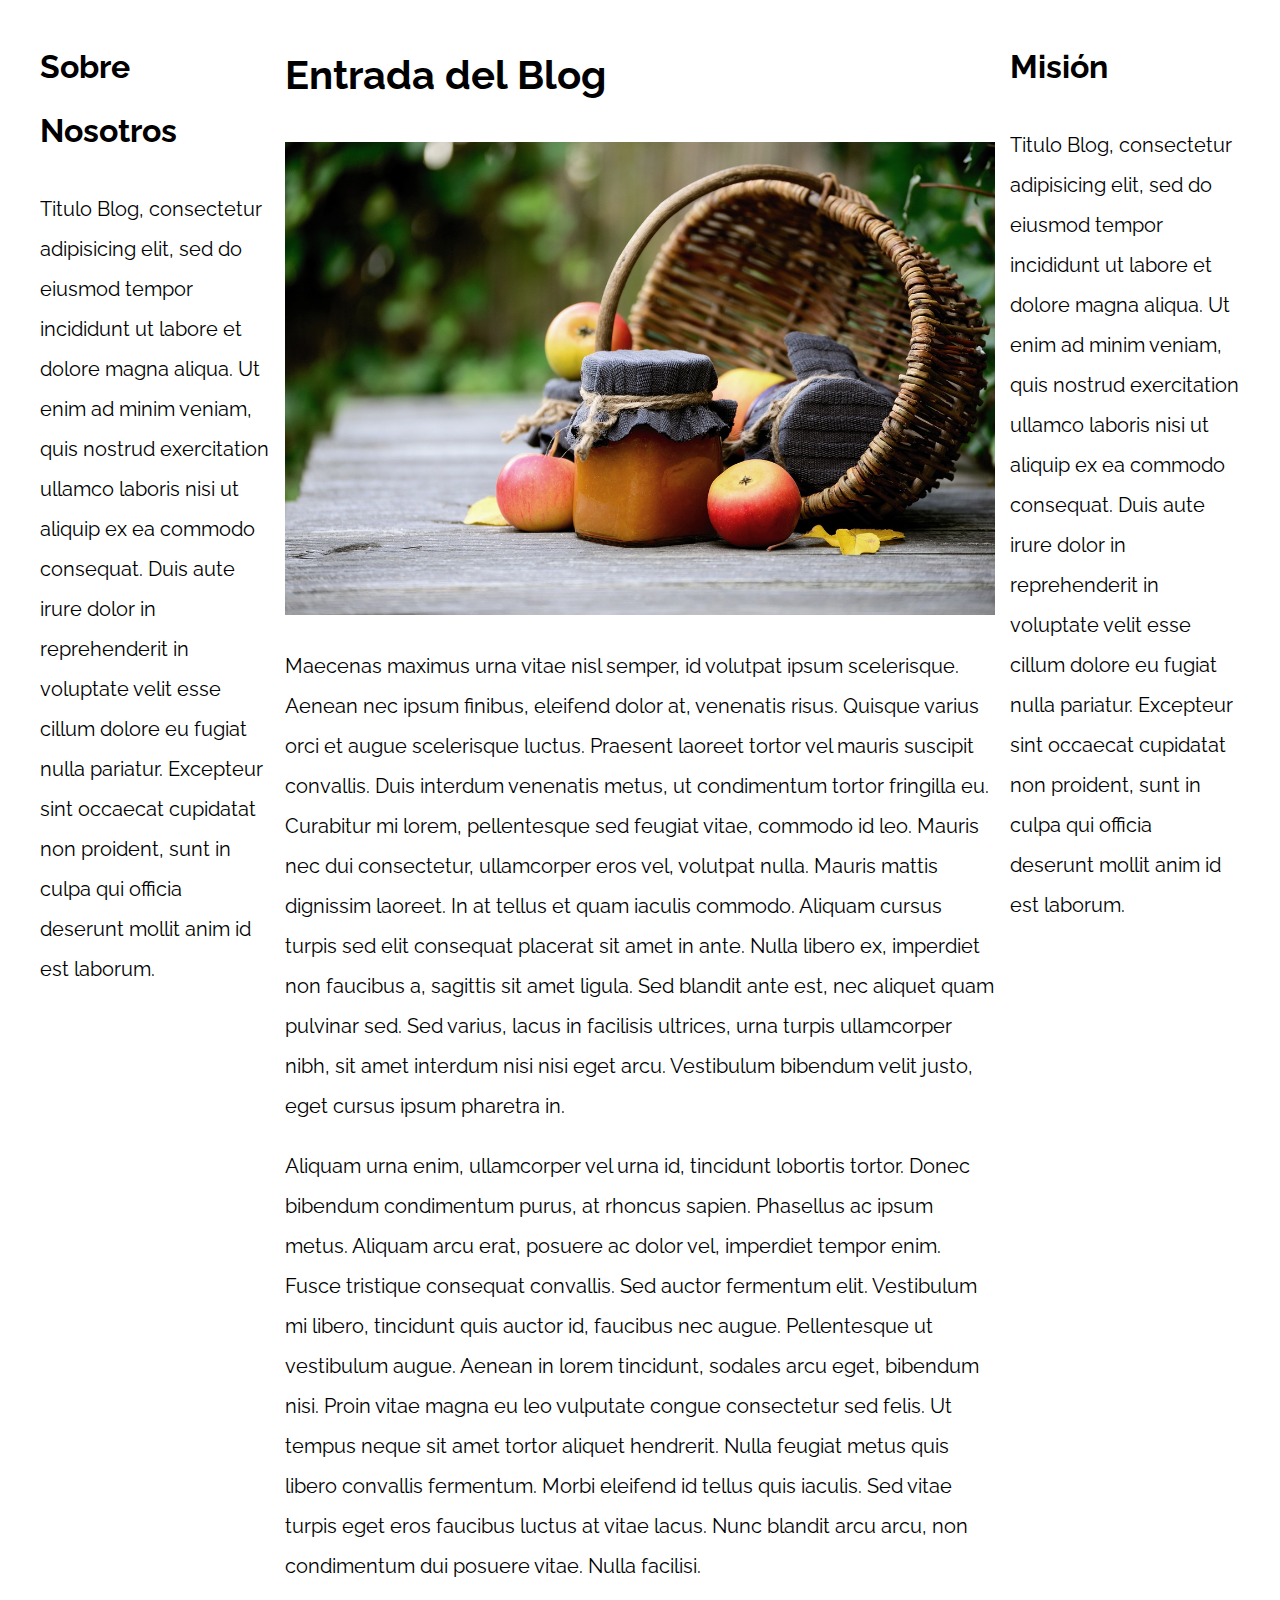
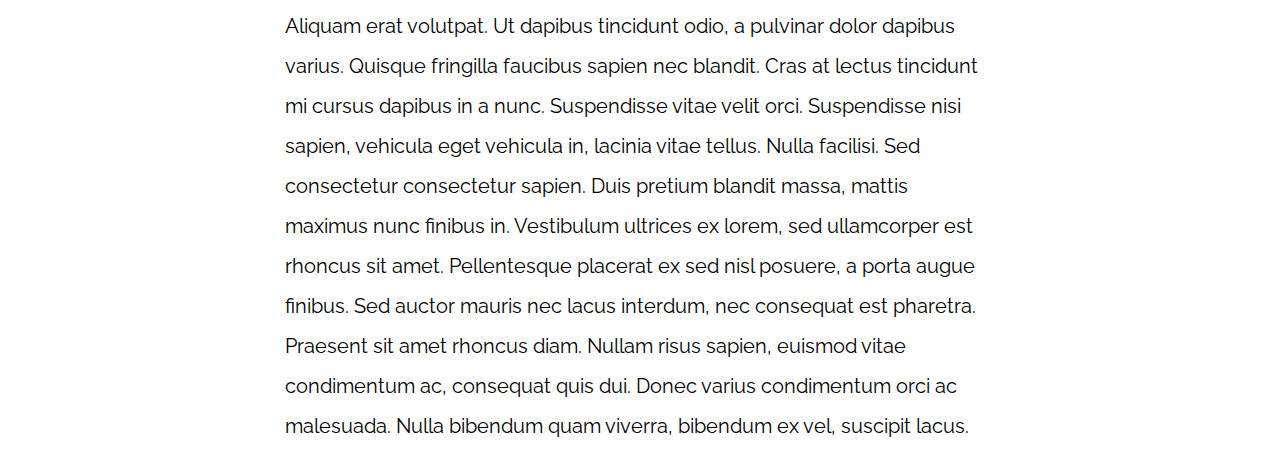
<file: design-patterns/06-3columnas_flexbox/index.html>
<!DOCTYPE html>
<html>

<head>
    <meta charset="utf-8">
    <title>Patrones Responsive Web Design</title>
    <link rel="stylesheet" href="https://necolas.github.io/normalize.css/8.0.1/normalize.css">
    <link href="https://fonts.googleapis.com/css?family=Raleway:400,700,900" rel="stylesheet">
    <link rel="stylesheet" href="css/styles.css">
    <meta name="viewport" content="width=device-width, initial-scale=1">
</head>

<body>

    <div class="contenedor contenedor-flex">
        <main class="contenido-principal">
            <article>
                <h1>Entrada del Blog</h1>
                <img src="img/imagen1.jpg">

                <p>Maecenas maximus urna vitae nisl semper, id volutpat ipsum scelerisque. Aenean nec ipsum finibus, eleifend dolor at, venenatis risus. Quisque varius orci et augue scelerisque luctus. Praesent laoreet tortor vel mauris suscipit convallis.
                    Duis interdum venenatis metus, ut condimentum tortor fringilla eu. Curabitur mi lorem, pellentesque sed feugiat vitae, commodo id leo. Mauris nec dui consectetur, ullamcorper eros vel, volutpat nulla. Mauris mattis dignissim laoreet.
                    In at tellus et quam iaculis commodo. Aliquam cursus turpis sed elit consequat placerat sit amet in ante. Nulla libero ex, imperdiet non faucibus a, sagittis sit amet ligula. Sed blandit ante est, nec aliquet quam pulvinar sed. Sed
                    varius, lacus in facilisis ultrices, urna turpis ullamcorper nibh, sit amet interdum nisi nisi eget arcu. Vestibulum bibendum velit justo, eget cursus ipsum pharetra in.</p>

                <p>Aliquam urna enim, ullamcorper vel urna id, tincidunt lobortis tortor. Donec bibendum condimentum purus, at rhoncus sapien. Phasellus ac ipsum metus. Aliquam arcu erat, posuere ac dolor vel, imperdiet tempor enim. Fusce tristique consequat
                    convallis. Sed auctor fermentum elit. Vestibulum mi libero, tincidunt quis auctor id, faucibus nec augue. Pellentesque ut vestibulum augue. Aenean in lorem tincidunt, sodales arcu eget, bibendum nisi. Proin vitae magna eu leo vulputate
                    congue consectetur sed felis. Ut tempus neque sit amet tortor aliquet hendrerit. Nulla feugiat metus quis libero convallis fermentum. Morbi eleifend id tellus quis iaculis. Sed vitae turpis eget eros faucibus luctus at vitae lacus.
                    Nunc blandit arcu arcu, non condimentum dui posuere vitae. Nulla facilisi.</p>

                <p>Aliquam erat volutpat. Ut dapibus tincidunt odio, a pulvinar dolor dapibus varius. Quisque fringilla faucibus sapien nec blandit. Cras at lectus tincidunt mi cursus dapibus in a nunc. Suspendisse vitae velit orci. Suspendisse nisi sapien,
                    vehicula eget vehicula in, lacinia vitae tellus. Nulla facilisi. Sed consectetur consectetur sapien. Duis pretium blandit massa, mattis maximus nunc finibus in. Vestibulum ultrices ex lorem, sed ullamcorper est rhoncus sit amet. Pellentesque
                    placerat ex sed nisl posuere, a porta augue finibus. Sed auctor mauris nec lacus interdum, nec consequat est pharetra. Praesent sit amet rhoncus diam. Nullam risus sapien, euismod vitae condimentum ac, consequat quis dui. Donec varius
                    condimentum orci ac malesuada. Nulla bibendum quam viverra, bibendum ex vel, suscipit lacus.</p>

            </article>
        </main>

        <aside class="sidebar-1 sidebar">
            <h2>Sobre Nosotros</h2>
            <p>Titulo Blog, consectetur adipisicing elit, sed do eiusmod tempor incididunt ut labore et dolore magna aliqua. Ut enim ad minim veniam, quis nostrud exercitation ullamco laboris nisi ut aliquip ex ea commodo consequat. Duis aute irure dolor
                in reprehenderit in voluptate velit esse cillum dolore eu fugiat nulla pariatur. Excepteur sint occaecat cupidatat non proident, sunt in culpa qui officia deserunt mollit anim id est laborum.</p>
        </aside>
        <aside class="sidebar-2 sidebar">
            <h2>Misión</h2>
            <p>Titulo Blog, consectetur adipisicing elit, sed do eiusmod tempor incididunt ut labore et dolore magna aliqua. Ut enim ad minim veniam, quis nostrud exercitation ullamco laboris nisi ut aliquip ex ea commodo consequat. Duis aute irure dolor
                in reprehenderit in voluptate velit esse cillum dolore eu fugiat nulla pariatur. Excepteur sint occaecat cupidatat non proident, sunt in culpa qui officia deserunt mollit anim id est laborum.</p>
        </aside>
    </div>

</body>

</html>
</file>
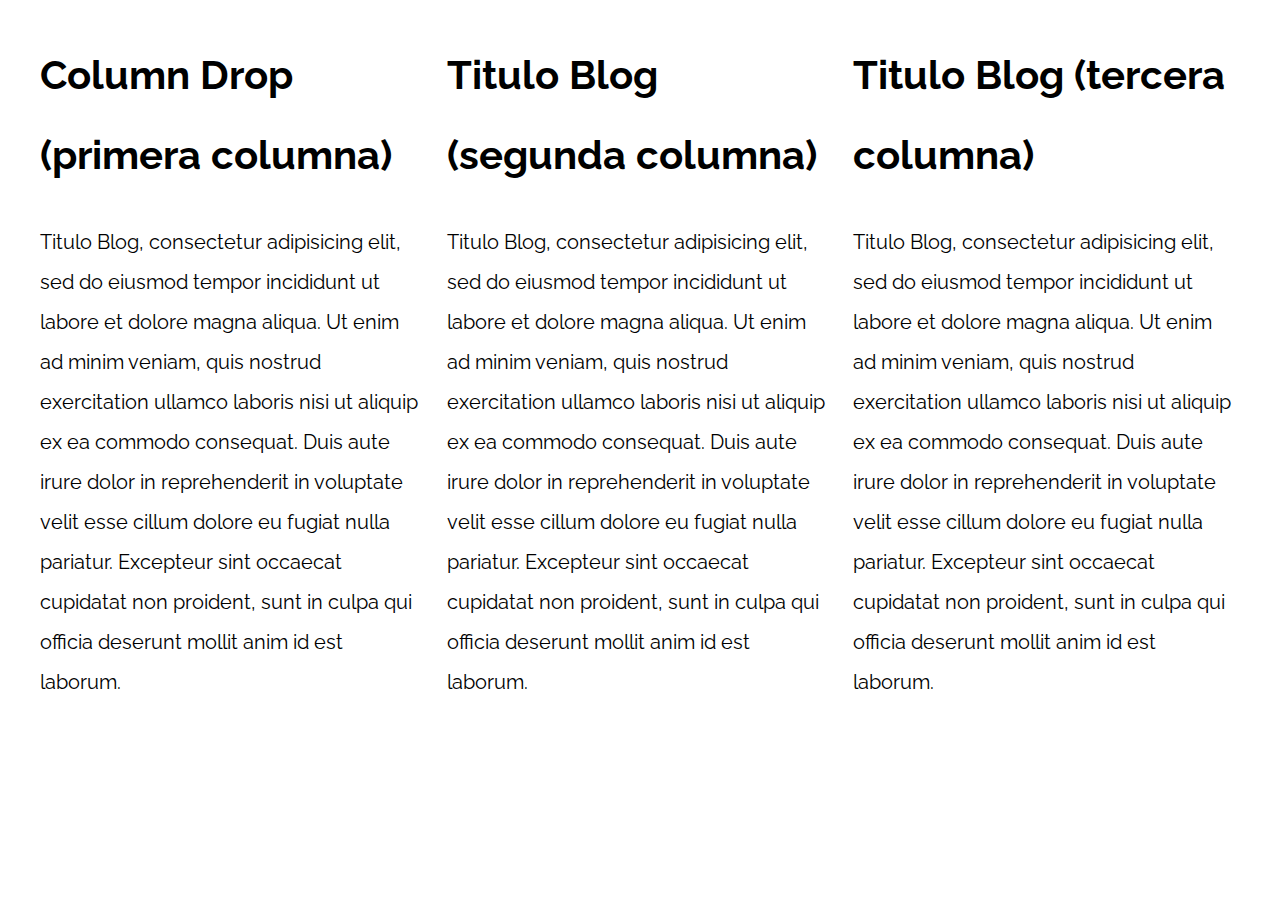
<file: design-patterns/07-column_drop_css_grid/index.html>
<!DOCTYPE html>
<html>

<head>
    <meta charset="utf-8">
    <title>Patrones Responsive Web Design</title>
    <link rel="stylesheet" href="https://necolas.github.io/normalize.css/8.0.1/normalize.css">
    <link href="https://fonts.googleapis.com/css?family=Raleway:400,700,900" rel="stylesheet">
    <link rel="stylesheet" href="css/styles.css">
    <meta name="viewport" content="width=device-width, initial-scale=1">
</head>

<body>

    <div class="contenedor column-drop-css">
        <main>
            <h1>Column Drop (primera columna)</h1>
            <p>
                Titulo Blog, consectetur adipisicing elit, sed do eiusmod tempor incididunt ut labore et dolore magna aliqua. Ut enim ad minim veniam, quis nostrud exercitation ullamco laboris nisi ut aliquip ex ea commodo consequat. Duis aute irure dolor in reprehenderit
                in voluptate velit esse cillum dolore eu fugiat nulla pariatur. Excepteur sint occaecat cupidatat non proident, sunt in culpa qui officia deserunt mollit anim id est laborum.
            </p>
        </main>

        <aside class="aside-1">
            <h1>Titulo Blog (segunda columna)</h1>
            <p>
                Titulo Blog, consectetur adipisicing elit, sed do eiusmod tempor incididunt ut labore et dolore magna aliqua. Ut enim ad minim veniam, quis nostrud exercitation ullamco laboris nisi ut aliquip ex ea commodo consequat. Duis aute irure dolor in reprehenderit
                in voluptate velit esse cillum dolore eu fugiat nulla pariatur. Excepteur sint occaecat cupidatat non proident, sunt in culpa qui officia deserunt mollit anim id est laborum.
            </p>
        </aside>

        <aside class="aside-2">
            <h1>Titulo Blog (tercera columna)</h1>
            <p>
                Titulo Blog, consectetur adipisicing elit, sed do eiusmod tempor incididunt ut labore et dolore magna aliqua. Ut enim ad minim veniam, quis nostrud exercitation ullamco laboris nisi ut aliquip ex ea commodo consequat. Duis aute irure dolor in reprehenderit
                in voluptate velit esse cillum dolore eu fugiat nulla pariatur. Excepteur sint occaecat cupidatat non proident, sunt in culpa qui officia deserunt mollit anim id est laborum.
            </p>
        </aside>
    </div>

</body>

</html>
</file>
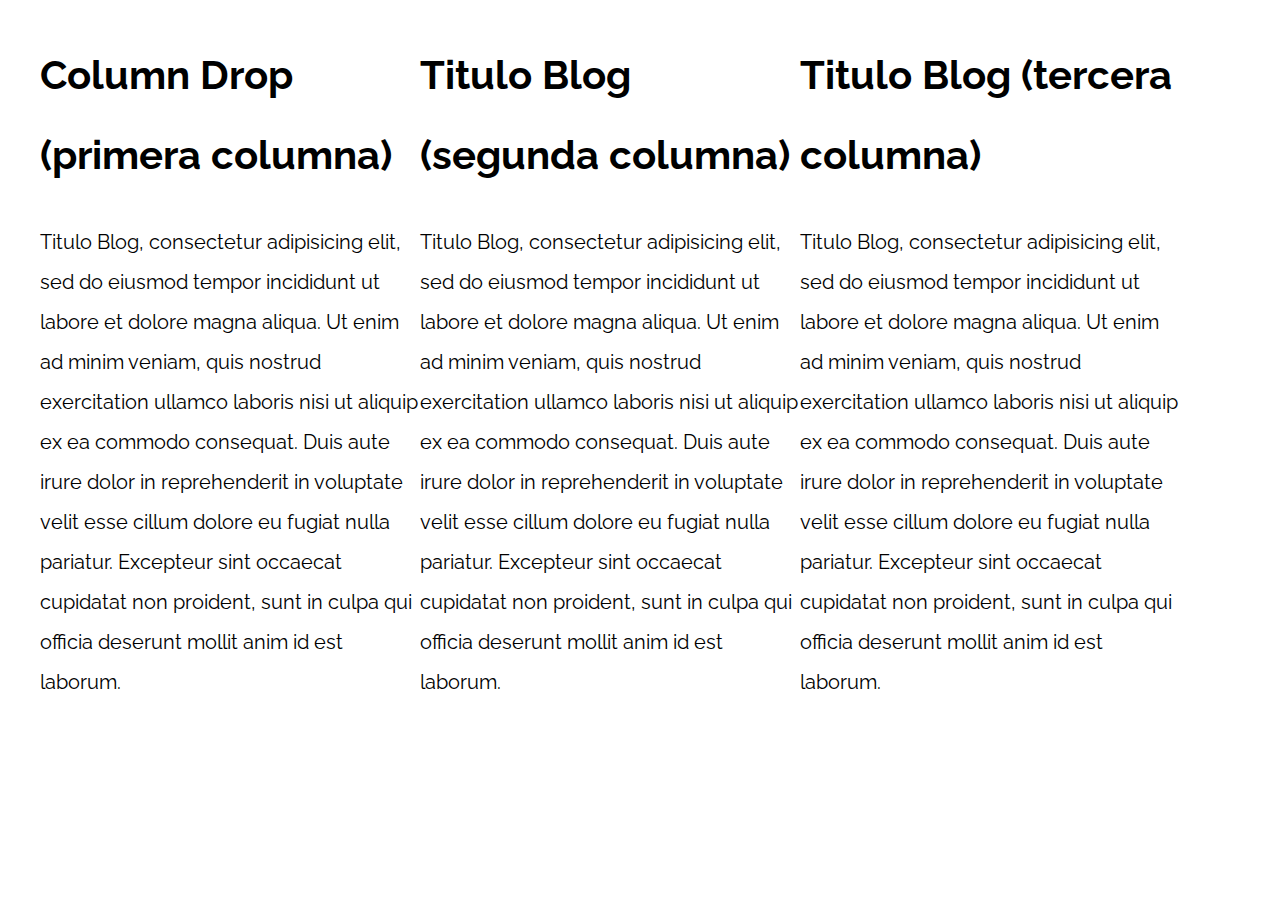
<file: design-patterns/08-column_drop_flexbox/index.html>
<!DOCTYPE html>
<html>

<head>
    <meta charset="utf-8">
    <title>Patrones Responsive Web Design</title>
    <link rel="stylesheet" href="https://necolas.github.io/normalize.css/8.0.1/normalize.css">
    <link href="https://fonts.googleapis.com/css?family=Raleway:400,700,900" rel="stylesheet">
    <link rel="stylesheet" href="css/styles.css">
    <meta name="viewport" content="width=device-width, initial-scale=1">
</head>

<body>

    <div class="contenedor column-drop-flex">
        <main class="contenido-principal">
            <h1>Column Drop (primera columna)</h1>
            <p>
                Titulo Blog, consectetur adipisicing elit, sed do eiusmod tempor incididunt ut labore et dolore magna aliqua. Ut enim ad minim veniam, quis nostrud exercitation ullamco laboris nisi ut aliquip ex ea commodo consequat. Duis aute irure dolor in reprehenderit
                in voluptate velit esse cillum dolore eu fugiat nulla pariatur. Excepteur sint occaecat cupidatat non proident, sunt in culpa qui officia deserunt mollit anim id est laborum.
            </p>
        </main>

        <aside class="primera">
            <h1>Titulo Blog (segunda columna)</h1>
            <p>
                Titulo Blog, consectetur adipisicing elit, sed do eiusmod tempor incididunt ut labore et dolore magna aliqua. Ut enim ad minim veniam, quis nostrud exercitation ullamco laboris nisi ut aliquip ex ea commodo consequat. Duis aute irure dolor in reprehenderit
                in voluptate velit esse cillum dolore eu fugiat nulla pariatur. Excepteur sint occaecat cupidatat non proident, sunt in culpa qui officia deserunt mollit anim id est laborum.
            </p>
        </aside>

        <aside class="segunda">
            <h1>Titulo Blog (tercera columna)</h1>
            <p>
                Titulo Blog, consectetur adipisicing elit, sed do eiusmod tempor incididunt ut labore et dolore magna aliqua. Ut enim ad minim veniam, quis nostrud exercitation ullamco laboris nisi ut aliquip ex ea commodo consequat. Duis aute irure dolor in reprehenderit
                in voluptate velit esse cillum dolore eu fugiat nulla pariatur. Excepteur sint occaecat cupidatat non proident, sunt in culpa qui officia deserunt mollit anim id est laborum.
            </p>
        </aside>
    </div>

</body>

</html>
</file>
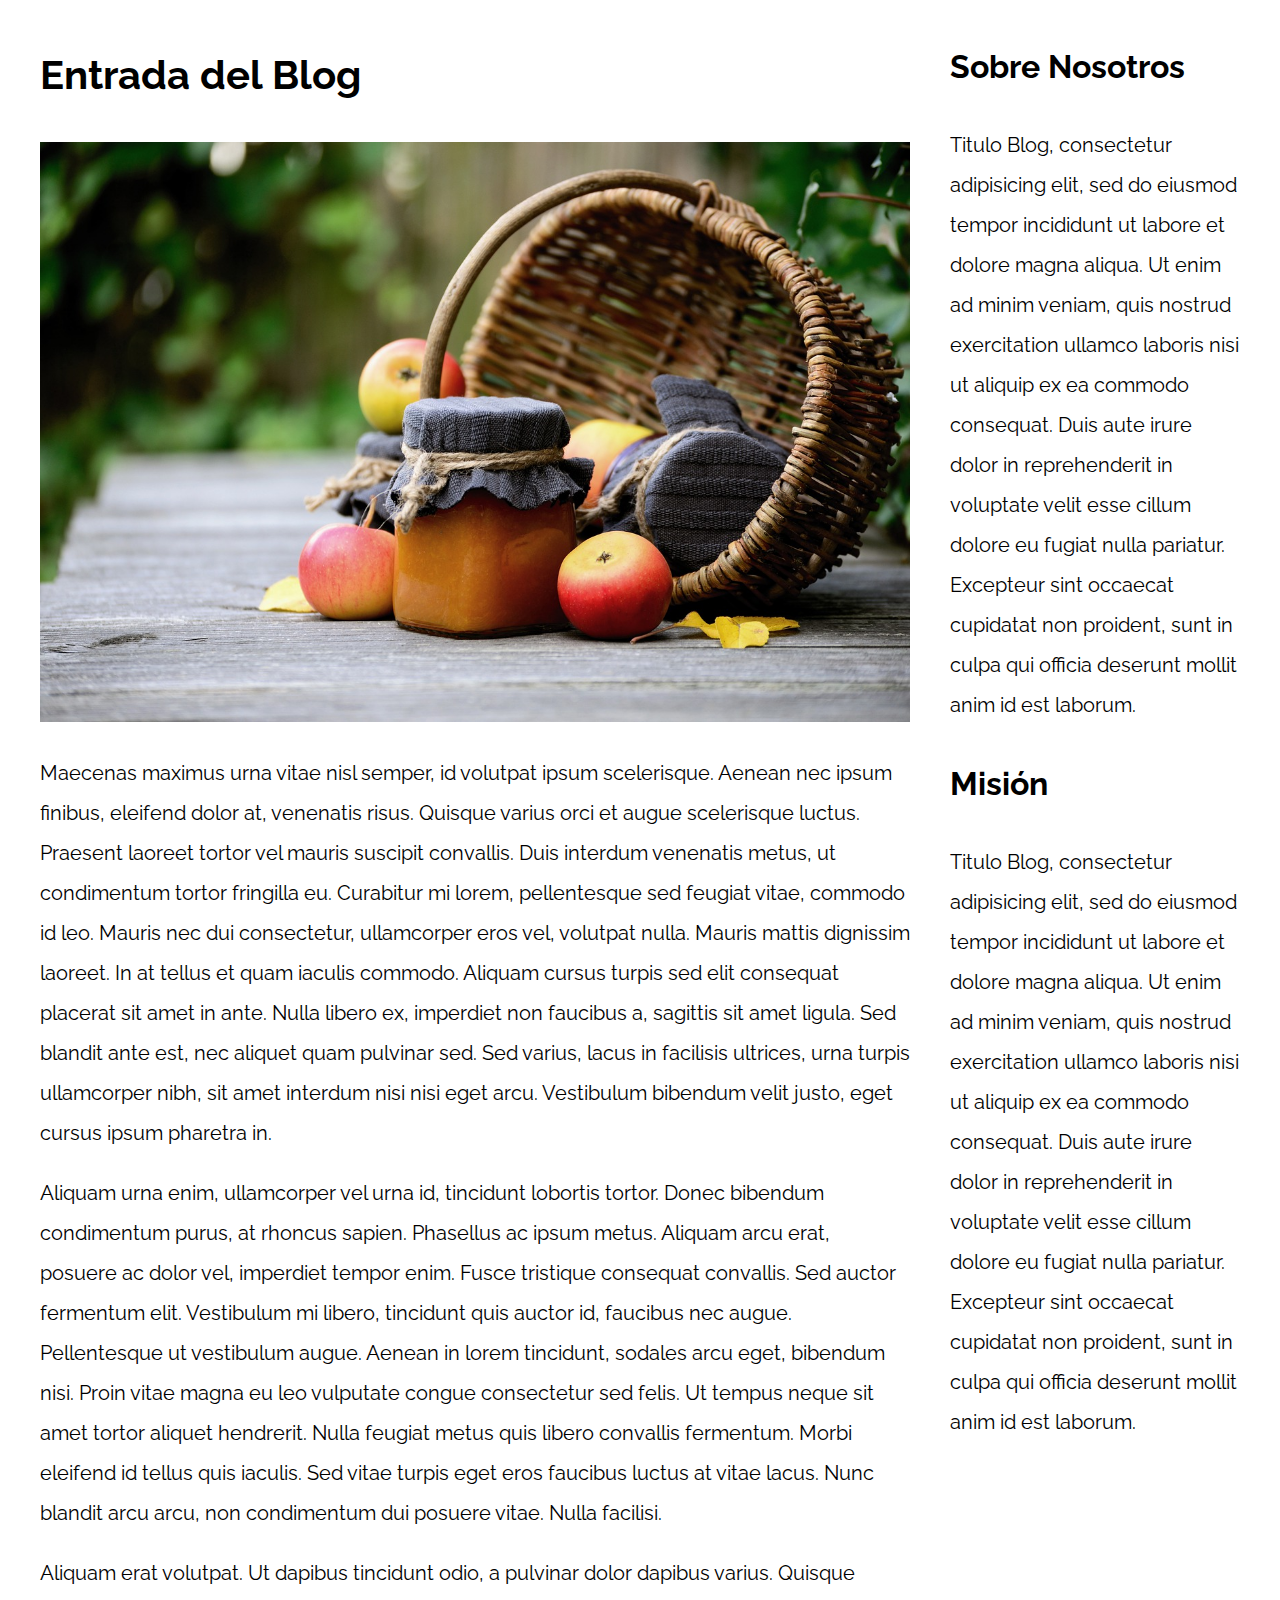
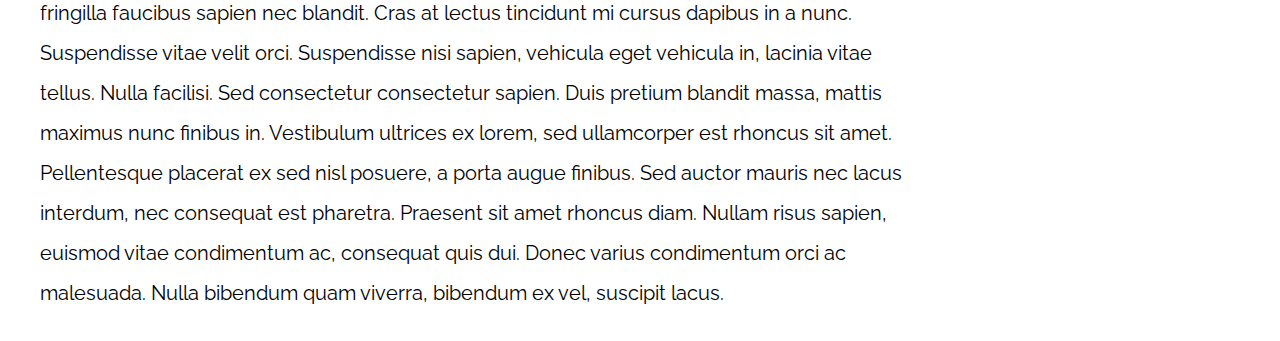
<file: design-patterns/09-con_sidebar_css_grid/index.html>
<!DOCTYPE html>
<html>

<head>
    <meta charset="utf-8">
    <title>Patrones Responsive Web Design</title>
    <link rel="stylesheet" href="https://necolas.github.io/normalize.css/8.0.1/normalize.css">
    <link href="https://fonts.googleapis.com/css?family=Raleway:400,700,900" rel="stylesheet">
    <link rel="stylesheet" href="css/styles.css">
    <meta name="viewport" content="width=device-width, initial-scale=1">
</head>

<body>

    <div class="contenedor con-sidebar">
        <article>
            <h1>Entrada del Blog</h1>
            <img src="img/imagen1.jpg">

            <p>Maecenas maximus urna vitae nisl semper, id volutpat ipsum scelerisque. Aenean nec ipsum finibus, eleifend dolor at, venenatis risus. Quisque varius orci et augue scelerisque luctus. Praesent laoreet tortor vel mauris suscipit convallis. Duis
                interdum venenatis metus, ut condimentum tortor fringilla eu. Curabitur mi lorem, pellentesque sed feugiat vitae, commodo id leo. Mauris nec dui consectetur, ullamcorper eros vel, volutpat nulla. Mauris mattis dignissim laoreet. In at
                tellus et quam iaculis commodo. Aliquam cursus turpis sed elit consequat placerat sit amet in ante. Nulla libero ex, imperdiet non faucibus a, sagittis sit amet ligula. Sed blandit ante est, nec aliquet quam pulvinar sed. Sed varius, lacus
                in facilisis ultrices, urna turpis ullamcorper nibh, sit amet interdum nisi nisi eget arcu. Vestibulum bibendum velit justo, eget cursus ipsum pharetra in.</p>

            <p>Aliquam urna enim, ullamcorper vel urna id, tincidunt lobortis tortor. Donec bibendum condimentum purus, at rhoncus sapien. Phasellus ac ipsum metus. Aliquam arcu erat, posuere ac dolor vel, imperdiet tempor enim. Fusce tristique consequat
                convallis. Sed auctor fermentum elit. Vestibulum mi libero, tincidunt quis auctor id, faucibus nec augue. Pellentesque ut vestibulum augue. Aenean in lorem tincidunt, sodales arcu eget, bibendum nisi. Proin vitae magna eu leo vulputate
                congue consectetur sed felis. Ut tempus neque sit amet tortor aliquet hendrerit. Nulla feugiat metus quis libero convallis fermentum. Morbi eleifend id tellus quis iaculis. Sed vitae turpis eget eros faucibus luctus at vitae lacus. Nunc
                blandit arcu arcu, non condimentum dui posuere vitae. Nulla facilisi.</p>

            <p>Aliquam erat volutpat. Ut dapibus tincidunt odio, a pulvinar dolor dapibus varius. Quisque fringilla faucibus sapien nec blandit. Cras at lectus tincidunt mi cursus dapibus in a nunc. Suspendisse vitae velit orci. Suspendisse nisi sapien,
                vehicula eget vehicula in, lacinia vitae tellus. Nulla facilisi. Sed consectetur consectetur sapien. Duis pretium blandit massa, mattis maximus nunc finibus in. Vestibulum ultrices ex lorem, sed ullamcorper est rhoncus sit amet. Pellentesque
                placerat ex sed nisl posuere, a porta augue finibus. Sed auctor mauris nec lacus interdum, nec consequat est pharetra. Praesent sit amet rhoncus diam. Nullam risus sapien, euismod vitae condimentum ac, consequat quis dui. Donec varius
                condimentum orci ac malesuada. Nulla bibendum quam viverra, bibendum ex vel, suscipit lacus.</p>
        </article>
        <aside>
            <h2>Sobre Nosotros</h2>
            <p>Titulo Blog, consectetur adipisicing elit, sed do eiusmod tempor incididunt ut labore et dolore magna aliqua. Ut enim ad minim veniam, quis nostrud exercitation ullamco laboris nisi ut aliquip ex ea commodo consequat. Duis aute irure dolor
                in reprehenderit in voluptate velit esse cillum dolore eu fugiat nulla pariatur. Excepteur sint occaecat cupidatat non proident, sunt in culpa qui officia deserunt mollit anim id est laborum.</p>


            <h2>Misión</h2>
            <p>Titulo Blog, consectetur adipisicing elit, sed do eiusmod tempor incididunt ut labore et dolore magna aliqua. Ut enim ad minim veniam, quis nostrud exercitation ullamco laboris nisi ut aliquip ex ea commodo consequat. Duis aute irure dolor
                in reprehenderit in voluptate velit esse cillum dolore eu fugiat nulla pariatur. Excepteur sint occaecat cupidatat non proident, sunt in culpa qui officia deserunt mollit anim id est laborum.</p>
        </aside>
    </div>

</body>

</html>
</file>
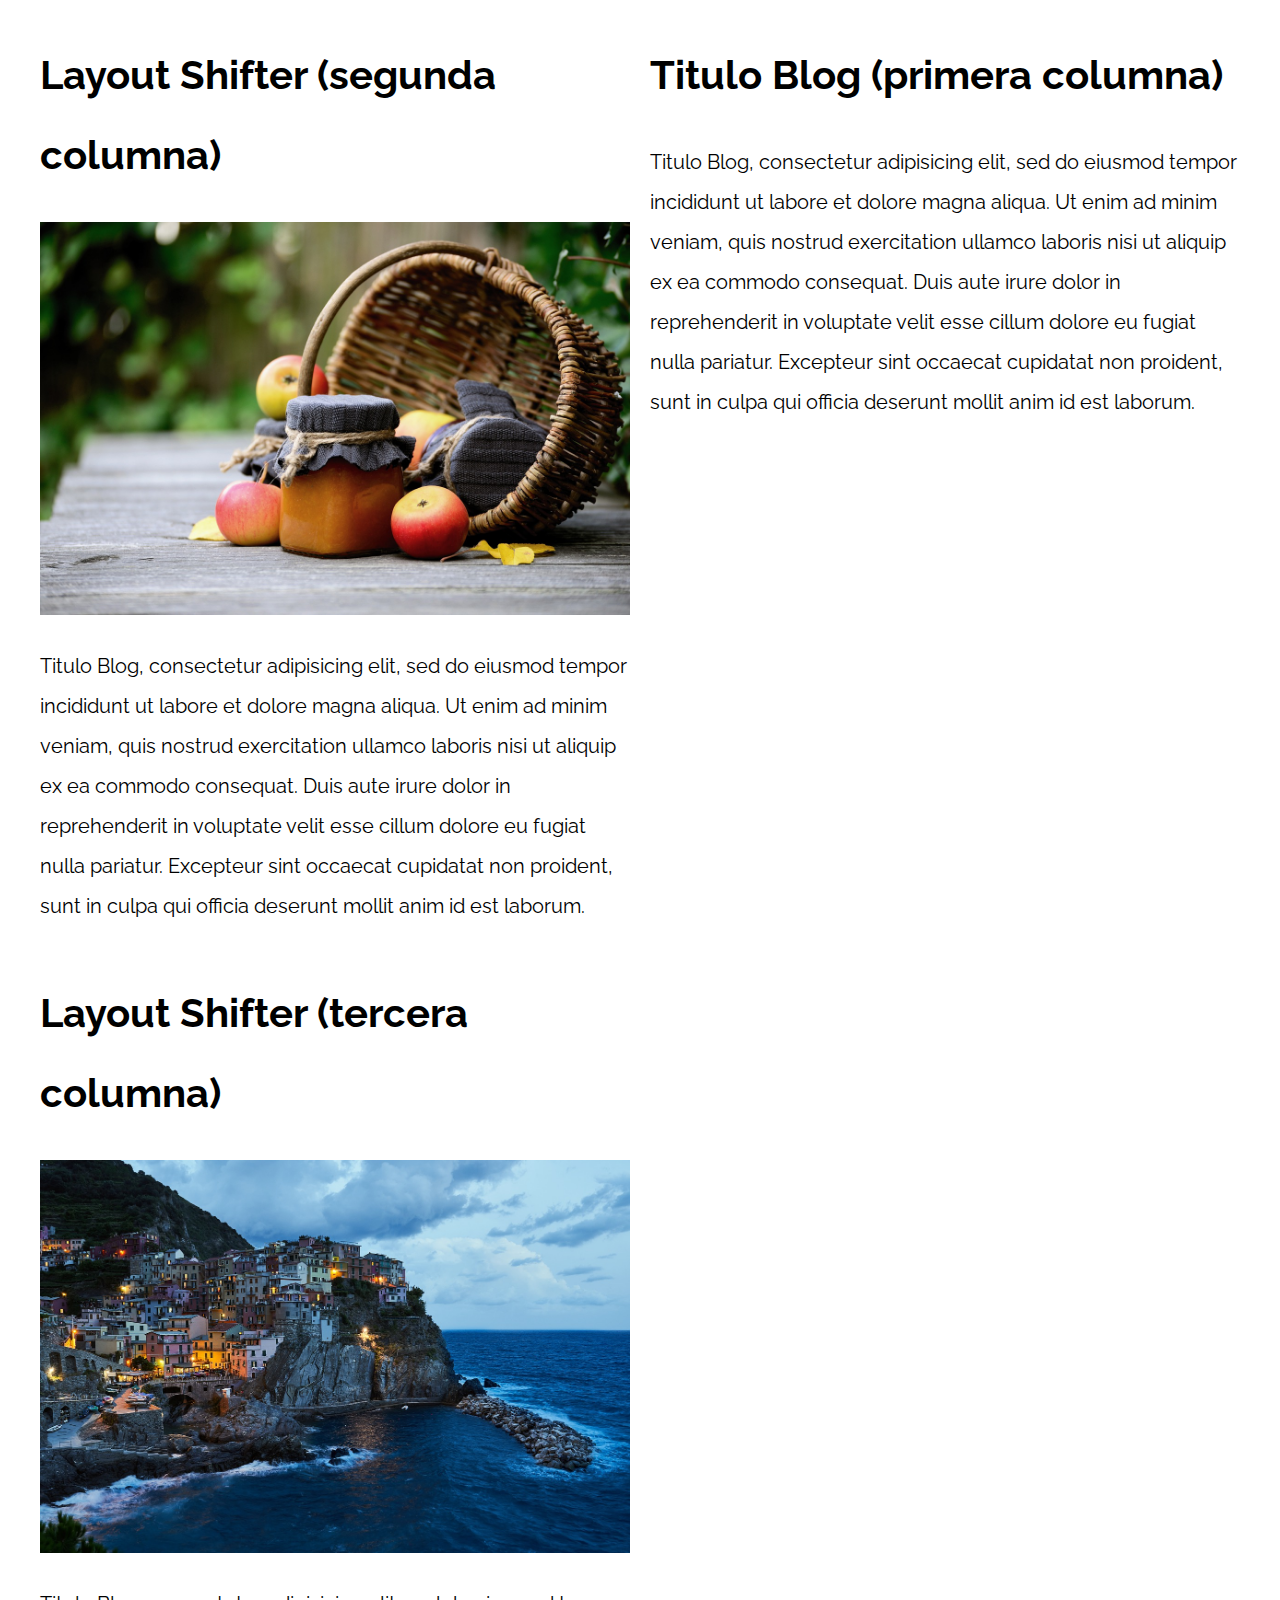
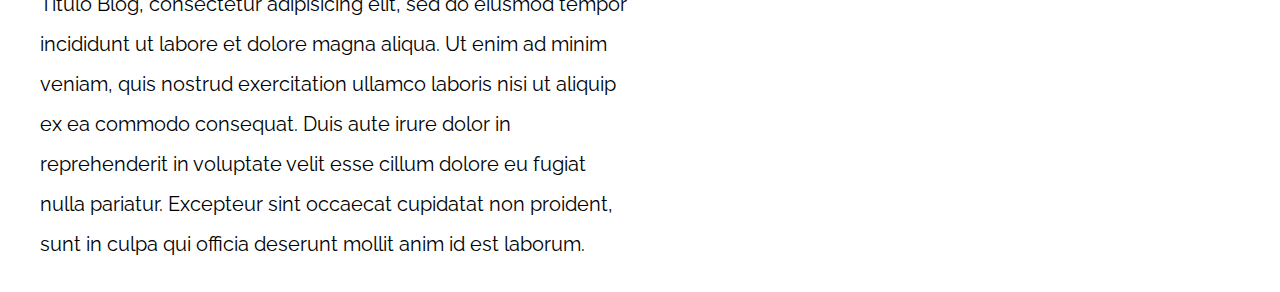
<file: design-patterns/11-layout_shifter_css_grid/index.html>
<!DOCTYPE html>
<html>

<head>
    <meta charset="utf-8">
    <title>Patrones Responsive Web Design</title>
    <link rel="stylesheet" href="https://necolas.github.io/normalize.css/8.0.1/normalize.css">
    <link href="https://fonts.googleapis.com/css?family=Raleway:400,700,900" rel="stylesheet">
    <link rel="stylesheet" href="css/styles.css">
    <meta name="viewport" content="width=device-width, initial-scale=1">
</head>

<body>

    <div class="contenedor layout-shifter">
        <aside class="sidebar">
            <h1>Titulo Blog (primera columna)</h1>
            <p>
                Titulo Blog, consectetur adipisicing elit, sed do eiusmod tempor incididunt ut labore et dolore magna aliqua. Ut enim ad minim veniam, quis nostrud exercitation ullamco laboris nisi ut aliquip ex ea commodo consequat. Duis aute irure dolor in reprehenderit
                in voluptate velit esse cillum dolore eu fugiat nulla pariatur. Excepteur sint occaecat cupidatat non proident, sunt in culpa qui officia deserunt mollit anim id est laborum.
            </p>
        </aside>

        <main class="contenido-principal">
            <article class="entrada-blog">
                <h1>Layout Shifter (segunda columna)</h1>
                <img src="img/imagen1.jpg">
                <p>
                    Titulo Blog, consectetur adipisicing elit, sed do eiusmod tempor incididunt ut labore et dolore magna aliqua. Ut enim ad minim veniam, quis nostrud exercitation ullamco laboris nisi ut aliquip ex ea commodo consequat. Duis aute irure dolor in reprehenderit
                    in voluptate velit esse cillum dolore eu fugiat nulla pariatur. Excepteur sint occaecat cupidatat non proident, sunt in culpa qui officia deserunt mollit anim id est laborum.
                </p>
            </article>

            <article class="entrada-blog">
                <h1>Layout Shifter (tercera columna)</h1>
                <img src="img/imagen2.jpg">
                <p>
                    Titulo Blog, consectetur adipisicing elit, sed do eiusmod tempor incididunt ut labore et dolore magna aliqua. Ut enim ad minim veniam, quis nostrud exercitation ullamco laboris nisi ut aliquip ex ea commodo consequat. Duis aute irure dolor in reprehenderit
                    in voluptate velit esse cillum dolore eu fugiat nulla pariatur. Excepteur sint occaecat cupidatat non proident, sunt in culpa qui officia deserunt mollit anim id est laborum.
                </p>
            </article>
        </main>
    </div>

</body>

</html>
</file>
<file: project-blogdecafe/css/styles.css>
:root {
  --fuenteHeading: 'PT Sans', sans-serif;
  --fuenteParrafos: 'Open Sans', sans-serif;

  --primario: #784D3C;
  --gris: #e1e1e1;
  --blanco: #ffffff;
  --negro: #000000;
}

html {
  box-sizing: border-box;
  font-size: 62.5%;
}
*, *:before, *:after {
  box-sizing: inherit;
}

body {
  font-family: var(--fuenteParrafos);
  font-size: 1.6rem;
  line-height: 2;
}
/** Globales **/
.contenedor {
  /* max-width: 120rem;
  width: 90%; */
  width: min(90%, 120rem);
  margin: 0 auto;
}
a {
  text-decoration: none;
}
h1, h2, h3, h4 {
  font-family: var(--fuenteHeading);
  line-height: 1.2;
}

h1 {
  font-size: 4.8rem;
}
h2 {
  font-size: 4rem;
}
h3 {
  font-size: 3.2rem;
}
h4 {
  font-size: 2.8rem;
}

img {
  max-width: 100%;
}
/** Utilidades **/
.no-margin {
  margin: 0;
}
.no-padding {
  padding: 0;
}
.centrar-texto {
  text-align: center;
}

/** Header **/
.webp .header { /** Si soporta webp **/
  background-image: url(../img/banner.webp);
}
.no-webp .header { /** Si no soporta webp **/
  background-image: url(../img/banner.jpg);
}
.header {
  height: 60rem;
  background-size: cover;
  background-repeat: no-repeat;
  background-position: center;
}
.header__texto {
  text-align: center;
  color: var(--blanco);
  margin-top: 5rem ;
}
@media (min-width: 768px) {
    .header__texto {
      margin-top: 15rem;
    }
}
.barra {
  padding-top: 2rem;
}
@media (min-width: 768px) {
    .barra {
      display: flex;
      justify-content: space-between;
      align-items: center;
    }
}
.logo {
  color: var(--blanco);
}
.logo__nombre {
  font-weight: 400;
}
.logo__bold {
  font-weight: 700;
}

@media (min-width: 768px) {
    .navegacion {
      display: flex;
      gap: 2rem;
    }
}
.navegacion__enlace {
  display: block;
  text-align: center;
  font-size: 1.8rem;
  color: var(--blanco);
}

/** Contenido principal **/
@media (min-width: 768px) {
    .contenido-principal {
      display: grid;
      grid-template-columns: 2fr 1fr;
      column-gap: 4rem;
    }
}

.entrada {
  border-bottom: 1px solid var(--gris);
  margin-bottom: 2rem;
}
.entrada:last-of-type {
  border-bottom: none;
  margin-bottom: 0;
}

.boton {
  display: block;
  color: var(--blanco);
  padding: 1rem 3rem;
  margin-bottom: 2rem;

  text-transform: uppercase;
  text-align: center;
  font-family: var(--fuenteHeading);
  font-size: 1.8rem;
  font-weight: 700;
  border: none;
  cursor: pointer;
}
@media (min-width: 768px) {
    .boton {
      display: inline-block;
    }
}
.boton--primario {
  background-color: var(--negro);
}
.boton--secundario {
  background-color: var(--primario);
}

.cursos {
  list-style: none;
}
.widget-curso {
  border-bottom: 1px solid var(--gris);
  margin-bottom: 2rem;
}
.widget-curso:last-of-type {
  border-bottom: none;
  margin-bottom: 0;
}
.widget-curso__label,
.curso__label {
  font-family: var(--fuenteHeading);
  font-weight: bold;
  font-size: 2rem;
} 
.widget-curso__info,
.curso__info {
  font-weight: 400;
}

.footer {
  background-color: var(--negro);
  padding-bottom: 2rem;
}

/** Sobre nosotros **/
@media (min-width: 768px) {
    .sobre-nosotros {
      display: grid;
      grid-template-columns: repeat(2, 1fr);
      column-gap: 2rem;
    }
    .sobre-nosotros__texto {
      margin-top: 0;
    }
}

/**Cursos **/
@media (min-width: 768px) {
  .curso {
    display: grid;
    grid-template-columns: 1fr 2fr;
    column-gap: 2rem;
  }
}

.curso {
  padding: 3rem 0;
  border-bottom: 1px solid var(--gris);
}
.curso:last-of-type {
  border-bottom: none;
}

/** Contacto **/
.contacto-bg {
  background-image: url(../img/contacto.jpg );
  background-size: cover;
  background-repeat: no-repeat;
  background-position: center;
  height: 40rem;
}

.formulario {
  background-color: var(--blanco);
  width: 95%;
  margin: -5rem auto 0 auto;
  padding: 5rem;
}
.campo {
  display: flex;
  margin-bottom: 2rem;
}
.campo__label {
  flex: 0 0 9rem;
  text-align: right;
  padding-right: 2rem;
}

.campo__field {
  flex: 1;
  border: 1px solid var(--gris);
}
.campo__field--textarea {
  height: 20rem;
}
</file>
<file: project-FrontEndStore/css/style.css>
:root {
  --primario: #9C27B0;
  --primarioOscuro: #89119D;
  --secundario: #FFCE00;
  --secundarioOscuro: rgb(233, 287, 2);
  --blanco: #FFF;
  --negro: #000;

  --fuentePrincipal: 'Staatliches', cursive;
}

html {
  box-sizing: border-box;
  font-size: 62.5%;
}
*, *:before, *:after {
  box-sizing: inherit;
}

/* Globales */
body {
  background-color: var(--primario);
  font-size: 1.6rem;
  line-height: 1.5;
}
p {
  font-size: 1.8rem;
  font-family: Arial, Helvetica, sans-serif;
  color: var(--blanco);
}
a {
  text-decoration: none;
}
img {
  width: 100%;
}
.contenedor {
  max-width: 120rem;
  margin: 0 auto;
}
h1, h2, h3 {
  text-align: center;
  color: var(--secundario);
  font-family: var(--fuentePrincipal);
}
h1 {
  font-size: 4rem;
}
h2 {
  font-size: 3.2rem;
}
h3 {
  font-size: 2.4rem;
}

/* Header */
.header {
  display: flex;
  justify-content: center;
}
.header__logo {
  margin: 3rem 0;
}
/** Footer **/
.footer {
  background-color: var(--primarioOscuro);
  padding: 1rem 0;
  margin-top: 2rem;
}
.footer__texto {
  font-family: var(--fuentePrincipal);
  text-align: center;
  font-size: 2.2rem;
  margin: 1rem 0 0 0;
}
.footer__enlace{
  color: var(--secundario);
  text-decoration: underline;
}
/* Navegación */
.navegacion {
  background-color: var(--primarioOscuro);
  padding: 1rem 0;
  display: flex;
  justify-content: center;
  gap: 2rem;
}
.navegacion__enlace {
  font-family: var(--fuentePrincipal);
  color: var(--blanco);
  font-size: 3rem;
}
.navegacion__enlace--activo,
.navegacion__enlace:hover {
  color: var(--secundario);
}
/** Grid **/
.grid {
  display: grid;
  grid-template-columns: repeat(2, 1fr);
}
@media (min-width: 768px) {
  .grid {
    grid-template-columns: repeat(3, 1fr);
    gap: 2rem;
  }
}
/** Productos **/
.producto {
  background-color: var(--primarioOscuro);
  padding: 1rem;
}
/* .producto__imagen {
  width: 100%;
}  */
.producto__nombre {
  font-size: 4rem;
}
.producto__precio {
  font-size: 2.8rem;
  color: var(--secundario);
}
.producto__nombre,
.producto__precio{
  font-family: var(--fuentePrincipal);
  margin: 1rem 0;
  text-align: center;
  line-height: 1.2;
}
/** Graficos **/
.grafico {
  min-height: 30rem;
  grid-column: 1 / 3;
  background-repeat: no-repeat;
  background-size: cover;
  background-position: center;
}
.grafico--camisas {
  grid-row: 2 / 3;
  background-image: url(../img/grafico1.jpg);
}
.grafico--node {
  grid-row: 8 / 9;
  background-image: url(../img/grafico2.jpg);
}
@media (min-width: 768px) {
  .grafico--node {
    grid-row: 5 / 6;
    grid-column: 2 / 4;
  }
}

/* Nosotros */
.nosotros {
  padding: 1rem;
  display: grid;
  grid-template-rows: repeat(2, auto);
}
.nosotros__texto {
  text-align: justify;
  margin-top: 0;
}
@media (min-width: 768px) {
  .nosotros {
    grid-template-columns: repeat(2, 1fr);
    column-gap: 2rem;
  }
}
.nosotros__imagen {
  grid-row: 1 / 2;
  /* width: 100%; */
}
@media (min-width: 768px) {
  .nosotros__imagen {
    grid-column: 2 / 3;
  }
}

/** Bloques **/
.bloques {
  display: grid;
  grid-template-columns: repeat(2, 1fr);
  gap: 2rem;
}
@media (min-width: 768px) {
  .bloques{
    grid-template-columns: repeat(4, 1fr);
  }
}
.bloque {
  text-align: center;
}
.bloque__titulo {
  margin: 0;
}

/** Página de Producto **/
@media (min-width: 768px) {
    .camisa {
       display: grid;
       grid-template-columns: repeat(2, 1fr);
       column-gap: 2rem;
    }
    .camisa__texto{
      margin-top: 0;
    }
}

.formulario {
  margin: 0 auto;
  display: grid;
  grid-template-columns: repeat(2, calc(50% - 1rem));
  gap: 2rem;
  /* padding: 1rem; */
}
.formulario__campo {
  border: 1rem solid var(--primarioOscuro);
  background-color: var(--primarioOscuro);
  color: var(--blanco);
  font-size: 2rem;
  font-family: Arial, Helvetica, sans-serif;
  padding: 1rem;
  appearance: none;
}
.formulario__submit {
  background-color: var(--secundario);
  border: none;
  font-size: 2rem;
  font-family: var(--fuentePrincipal);
  padding: 2rem;
  transition: background-color .3 ease;
  grid-column: 1 / 3;
}
.formulario__submit:hover {
  cursor: pointer;
  background-color: var(--secundarioOscuro);
}
</file>
<file: web-freelancer/css/style.css>
:root {
  /* Color Pallete */
  --white: #ffffff;
  --black: #212121;
  --primario: #FFC107;
  --secundario: #0097A7;
  --gris: #757575;
  --grisClaro: #DFE9F3;
}

/* Hack 
html{
  font-size: 62.5%;
}
body{
  font-size: 16px;
} 
Utilizando este Hack hacemos que 1rem = 10px y no solo eso, sino que hace que los rem se adapten mejor en las direntes pantallas de cada dispositivos (smart tv, mobile, smartWatch, laptop, etc...)
*/
/* estilos globales */
html{
  font-size: 62.5%;
  box-sizing: border-box;
/*   scroll-snap-type: y mandatory; */
} *, *::before, *::after {
  box-sizing: inherit;
}
/* control snap */
/* .servicios, 
.navegacion-principal,
.formulario {
  scroll-snap-align: center;
  scroll-snap-stop: always;
} */
body{
  font-size: 16px;
  font-family: 'Krub', sans-serif;
  background-image: linear-gradient(to top, var(--grisClaro) 0%, var(--white) 100% );

}
.contenedor{
  max-width: 120rem;
  margin: 0 auto;
}

.boton {
  background-color: var(--secundario);
  color: var(--white);
  padding: 1rem 3rem;
  margin-top: 3rem;
  font-size: 2rem;
  text-decoration: none;
  text-transform: uppercase;
  text-align: center;
  font-weight: bold;
  border-radius: .5rem;
  width: 90%;
  border: none;
}
@media (min-width: 768px) {
  .boton{
    width: auto;
  }  
}
.boton:hover{
  cursor: pointer;
}

.box-shadow {
  box-shadow: 0px 5px 15px 0px rgba(112,112,112,0.54);
}
/* Tipografias */

h1{
  font-size: 3.8rem;
}
h2{
  font-size: 2.8rem;
}
h3{
  font-size: 1.8rem;
}
h1, h2, h3{
  text-align: center;
}

/* Titulos  */
.titulo span{
  font-size: 2rem;
  font-style: italic;
  color: var(--primario);
}
/* Utilidades */
.w-sm-100 {
  width: 100%;
}
@media (min-width: 768px) {
  .w-sm-100 {
    width: auto;
  }
}
.flex {
  display: flex;
}
.alinear-derecha{
  justify-content: flex-end;
}
/* Navegación Principal */
.nav-bg{
  background-color: var(--secundario);
}
.navegacion-principal{
  display: flex;
  flex-direction: column;
  align-items: center;
}
@media (min-width: 768px) { /* Screen > 768px */
  .navegacion-principal{
    flex-direction: row;
    justify-content: space-between;
  }
}
.navegacion-principal a{
  text-decoration: none;
  color: var(--white);
  font-size: 2rem;
  font-weight: 700;
  padding: 1rem;
}
.navegacion-principal a:hover{
  background-color: var(--primario);
  color: var(--black);
}
/* Portada */
.hero {
  background-image: url(../img/hero.jpg);
  background-repeat: no-repeat;
  background-size: cover;
  background-position: center;
  height: 450px;
  margin-bottom: 2rem;
}
.contenido-hero{
  background-color: rgba(0, 0, 0, .6);
  width: 100%;
  height: 100%;
  color: var(--white);

  display: flex;
  flex-direction: column;
  align-items: center;
  justify-content: center;
}
.contenido-hero .ubicacion{
  display: flex;
  align-items: flex-end;
}

/* Main */
main {
  background-color: var(--white);
  padding: 2rem;
  border-radius: 1rem;
}

@media (min-width: 768px) {
    .servicios {
      display: grid;
      grid-template-columns: repeat(3, 1fr);
      column-gap: 1rem;
    }
}
.servicio {
  display: flex;
  flex-direction: column;
  align-items: center;
}
.servicio h3 {
  color: var(--secundario);
  font-weight: normal;
}
.servicio p {
  line-height: 2;
  text-align: center;
}
.servicio .iconos {
  height: 15rem;
  width: 15rem;
  background-color: var(--primario);
  border-radius: 50%;
  display: flex;
  justify-content: space-evenly;
  align-items: center;
}
/* Contacto */
.formulario {
  background-color: var(--gris);
  width: min( 60rem, 100%); /* Utiliza el valor más pequeño y ahorra media queries*/
  margin: 0 auto;
  padding: 2rem;
  border-radius: 1rem;
}
.formulario fieldset {
  border: none;
}
.formulario legend { 
  text-align: center; 
  text-transform: uppercase;
  font-size: 1.8rem;
  font-weight: 700;
  margin-bottom: 2rem;
  color: var(--primario);
}

@media (min-width: 768px) {
  .contenedor-campos {
    display: grid;
    grid-template-columns: 50% 50%;
    grid-template-rows: auto auto 20rem;
    column-gap: 1rem;
  }
  .campo:nth-child(3),
  .campo:nth-child(4) {
    grid-column: 1 / 3;
  }
}
.campo {
  margin-bottom: 1rem;
}
.campo label {
  color: var(--white);
  font-weight: bold;
  margin-bottom: .5rem;
  display: block;
}
.campo textarea {
  height: 20rem;
}

.input-text {
  width: 100%;
  border: none;
  padding: 1.5rem;
  border-radius: .5rem;
}
/* Footer */
.footer {
  text-align: center;
}
</file>
<file: design-patterns/01-2columnas_iguales_css_grid/css/styles.css>
html {
    box-sizing: border-box;
    font-size: 62.5%;
}

*,
*:before,
*:after {
    box-sizing: inherit;
}

body {
    font-family: 'Raleway', sans-serif;
    font-size: 1.6rem;
}

img {
    max-width: 100%;
}

h1 {
    font-size: 4rem;
}

.contenedor {
    max-width: 1200px;
    width: 95%;
    margin: 0 auto;
}

.entrada-blog a {
    display: inline-block;
    background-color: #2196F3;
    color: white;
    padding: 10px 20px;
    text-decoration: none;
    font-weight: bold;
    text-transform: uppercase;
}

/** CODIGO AQUI **/
@media (min-width: 768px) {
    .dos-columnas {
        display: grid;
        /** op-1 **/
        grid-template-columns: 50% 50%;
        /** op-2 **/
        grid-template-columns: repeat(2, 50%);
        /** op-3 **/
        grid-template-columns: 1fr 1fr;
        /** op-4 **/
        grid-template-columns: repeat(2, 1fr);

        /* Manipular el espacio entre columnas */
        column-gap: 2rem;
    }
}
</file>
<file: design-patterns/02-2columnas_iguales_flexbox/css/styles.css>
html {
    box-sizing: border-box;
    font-size: 62.5%;
}

*,
*:before,
*:after {
    box-sizing: inherit;
}

body {
    font-family: 'Raleway', sans-serif;
    font-size: 1.6rem;
}

img {
    max-width: 100%;
}

h1 {
    font-size: 4rem;
}

.contenedor {
    max-width: 1200px;
    width: 95%;
    margin: 0 auto;
}

.entrada-blog a {
    display: inline-block;
    background-color: #2196F3;
    color: white;
    padding: 10px 20px;
    text-decoration: none;
    font-weight: bold;
    text-transform: uppercase;
}

/** CODIGO AQUI **/
@media (min-width: 768px) {
    .dos-columnas { /* Contenedor Padre */
        display: flex; 
        /* op-1 | space-betweem + flex-basis */
        justify-content: space-between;
        
        /** op-2 | puede que no esté soportada en todos los navegadores **/
        gap: 2rem;
    }
    /* op-1 */
    .entrada-blog { /* Elemento hijo */
        flex: 0 0 calc( 50% - 1rem);
        /* Se agrega un flex-basis de 50% y se le resta un 1rem para que tenga 1rem de separación */
    }
}
</file>
<file: design-patterns/03-3columnas_iguales_css_grid/css/styles.css>
html {
    box-sizing: border-box;
    font-size: 62.5%;
}

*,
*:before,
*:after {
    box-sizing: inherit;
}

body {
    font-family: 'Raleway', sans-serif;
    font-size: 1.6rem;
}

img {
    max-width: 100%;
}

h1 {
    font-size: 4rem;
}

.contenedor {
    max-width: 1200px;
    width: 95%;
    margin: 0 auto;
}

.entrada-blog a {
    display: inline-block;
    background-color: #2196F3;
    color: white;
    padding: 10px 20px;
    text-decoration: none;
    font-weight: bold;
    text-transform: uppercase;
}

/** CODIGO AQUI **/
@media (min-width: 768px) {
    .tres-columnas {
        display: grid;
        grid-template-columns: repeat(3, 1fr);
        column-gap: 1rem;
    }
}
</file>
<file: design-patterns/04-3columnas_iguales_flexbox/css/styles.css>
html {
    box-sizing: border-box;
    font-size: 62.5%;
}

*,
*:before,
*:after {
    box-sizing: inherit;
}

body {
    font-family: 'Raleway', sans-serif;
    font-size: 1.6rem;
}

img {
    max-width: 100%;
}

h1 {
    font-size: 4rem;
}

.contenedor {
    max-width: 1200px;
    width: 95%;
    margin: 0 auto;
}

.entrada-blog a {
    display: inline-block;
    background-color: #2196F3;
    color: white;
    padding: 10px 20px;
    text-decoration: none;
    font-weight: bold;
    text-transform: uppercase;
}

/** CODIGO AQUI **/
@media (min-width: 768px) {
    /* op-1  | Mayor soporte */
    .tres-columnas { /** padre **/
        display: flex;
        justify-content: space-between;
    }
    .entrada-blog { /** hijo **/
        flex: 0 0 calc((100% / 3) - 2rem);
    }

    /** op-2 | No todos lo soportan **/
    .tres-columnas { /** padre **/
        display: flex;
        gap: 2rem; 
    }
}
</file>
<file: design-patterns/05-3columnas_css_grid/css/styles.css>
html {
    box-sizing: border-box;
    font-size: 62.5%;
}

*,
*:before,
*:after {
    box-sizing: inherit;
}

body {
    font-family: 'Raleway', sans-serif;
    font-size: 1.6rem;
    line-height: 2;
}

img {
    max-width: 100%;
}

h1 {
    font-size: 4rem;
}

h2 {
    font-size: 3.2rem;
}

.contenedor {
    max-width: 1200px;
    width: 95%;
    margin: 0 auto;
}

p {
    font-size: 2rem;
}

.entrada-blog a {
    display: inline-block;
    background-color: #2196F3;
    color: white;
    padding: 10px 20px;
    text-decoration: none;
    font-weight: bold;
    text-transform: uppercase;
}


/** CODIGO AQUI **/
@media (min-width: 768px) {
    .contenedor-grid{
        display: grid;
        
        grid-template-areas: "izquierda contenido derecha"; /** define areas **/
        grid-template-columns: 1fr 3fr 1fr; /** definimos el tampaño de las areas **/
        grid-auto-flow: column; /** Sirve para que los elementos se posicionen automaticamente en las columnas libres sin tener que forzosamente correrce hacia una nueva fila **/
        column-gap: 2rem;
    }
    .contenido-principal {
        grid-area: contenido; /** asignamos el area definida **/
    }
    .sidebar-1 {
        grid-area: izquierda; /** asignamos el area definida **/
    }   
    .sidebar-2 {
        grid-area: derecha; /** asignamos el area definida **/
    }
}
</file>
<file: design-patterns/06-3columnas_flexbox/css/styles.css>
html {
    box-sizing: border-box;
    font-size: 62.5%;
}

*,
*:before,
*:after {
    box-sizing: inherit;
}

body {
    font-family: 'Raleway', sans-serif;
    font-size: 1.6rem;
    line-height: 2;
}

img {
    max-width: 100%;
}

h1 {
    font-size: 4rem;
}

h2 {
    font-size: 3.2rem;
}

p {
    font-size: 2rem;
}

.contenedor {
    max-width: 1200px;
    width: 95%;
    margin: 0 auto;
}

.entrada-blog a {
    display: inline-block;
    background-color: #2196F3;
    color: white;
    padding: 10px 20px;
    text-decoration: none;
    font-weight: bold;
    text-transform: uppercase;
}

/** CODIGO AQUI **/
@media (min-width: 768px) {
    .contenedor-flex {  /** padre **/
        display: flex;
        justify-content: space-between;
    }
    .contenido-principal { /** hijo **/ 
        flex-basis: calc(60% - 1rem);
    }
    .sidebar { /** hijo **/ 
        flex-basis: calc(20% - 1rem);
    }
    .sidebar-1 { /** hijo **/ 
        order: -1;
    }
}
</file>
<file: design-patterns/07-column_drop_css_grid/css/styles.css>
html {
    box-sizing: border-box;
    font-size: 62.5%;
}

*,
*:before,
*:after {
    box-sizing: inherit;
}

body {
    font-family: 'Raleway', sans-serif;
    font-size: 1.6rem;
    line-height: 2;
}

img {
    max-width: 100%;
}

h1 {
    font-size: 4rem;
}

h2 {
    font-size: 3.2rem;
}

p {
    font-size: 2rem;
}

.contenedor {
    max-width: 1200px;
    width: 95%;
    margin: 0 auto;
}

.entrada-blog a {
    display: inline-block;
    background-color: #2196F3;
    color: white;
    padding: 10px 20px;
    text-decoration: none;
    font-weight: bold;
    text-transform: uppercase;
}

/** CODIGO AQUI **/
@media (min-width: 480px) {
    .column-drop-css {
        display: grid;
        grid-template-columns: repeat(2, 1fr);
        gap: 2rem;
    }
    .aside-2 {
        grid-column: 1 / 3;
    }
}
@media (min-width: 768px) {
    .column-drop-css {
        grid-template-columns: repeat(3, 1fr);
    }
    .aside-2 {
        grid-column: 4 / 3;
    }
}
</file>
<file: design-patterns/08-column_drop_flexbox/css/styles.css>
html {
    box-sizing: border-box;
    font-size: 62.5%;
}

*,
*:before,
*:after {
    box-sizing: inherit;
}

body {
    font-family: 'Raleway', sans-serif;
    font-size: 1.6rem;
    line-height: 2;
}

img {
    max-width: 100%;
}

h1 {
    font-size: 4rem;
}

h2 {
    font-size: 3.2rem;
}

p {
    font-size: 2rem;
}

.contenedor {
    max-width: 1200px;
    width: 95%;
    margin: 0 auto;
}

.entrada-blog a {
    display: inline-block;
    background-color: #2196F3;
    color: white;
    padding: 10px 20px;
    text-decoration: none;
    font-weight: bold;
    text-transform: uppercase;
}

/** CODIGO AQUI **/
@media (min-width: 480px) {
    .column-drop-flex {
        display: flex;
        justify-content: space-betweens;
        flex-wrap: wrap;
    }
    .contenido-principal,
    .primera {
        flex-basis: calc(50% - 1rem);
    }
}
@media (min-width: 768px) {
    .contenido-principal,
    .primera,
    .segunda {
        flex: 0 0 calc( (100% / 3) - 2rem );
    } 
}
</file>
<file: design-patterns/09-con_sidebar_css_grid/css/styles.css>
html {
    box-sizing: border-box;
    font-size: 62.5%;
}

*,
*:before,
*:after {
    box-sizing: inherit;
}

body {
    font-family: 'Raleway', sans-serif;
    font-size: 1.6rem;
    line-height: 2;
}

img {
    max-width: 100%;
}

h1 {
    font-size: 4rem;
}

h2 {
    font-size: 3.2rem;
}

p {
    font-size: 2rem;
}

.contenedor {
    max-width: 1200px;
    width: 95%;
    margin: 0 auto;
}

.entrada-blog a {
    display: inline-block;
    background-color: #2196F3;
    color: white;
    padding: 10px 20px;
    text-decoration: none;
    font-weight: bold;
    text-transform: uppercase;
}

/** CODIGO AQUI **/
@media (min-width: 768px) {
    .con-sidebar {
        display: grid;
        grid-template-columns: 3fr 1fr;
        column-gap: 4rem;
    }
}
</file>
<file: design-patterns/11-layout_shifter_css_grid/css/styles.css>
html {
    box-sizing: border-box;
    font-size: 62.5%;
}

*,
*:before,
*:after {
    box-sizing: inherit;
}

body {
    font-family: 'Raleway', sans-serif;
    font-size: 1.6rem;
    line-height: 2;
}

img {
    max-width: 100%;
}

h1 {
    font-size: 4rem;
}

h2 {
    font-size: 3.2rem;
}

p {
    font-size: 2rem;
}

.contenedor {
    max-width: 1200px;
    width: 95%;
    margin: 0 auto;
}

.entrada-blog a {
    display: inline-block;
    background-color: #2196F3;
    color: white;
    padding: 10px 20px;
    text-decoration: none;
    font-weight: bold;
    text-transform: uppercase;
}


/** CODIGO AQUI **/
@media (min-width: 768px) {
    .layout-shifter{
        display: grid;
        grid-template-areas: "contenido"
                             "inferior";
    }
    .sidebar {
        grid-area: inferior;
    }
    .contenido-principal {
        grid-area: contenido;
        display: grid;
        grid-template-areas: "entrada1 entrada2";
        grid-template-columns: repeat(2, 1fr);
        column-gap: 3rem;
    }
}

@media (min-width: 992px) {
    .layout-shifter{
        grid-template-areas: "contenido sidebar";
        column-gap: 2rem;
    }
    .sidebar {
        grid-area: sidebar;
    }
    .contenido-principal {
        grid-area: contenido;
        grid-template-areas: "entrada1" 
                             "entrada2";
        grid-template-columns: unset;
    }
}
</file>
